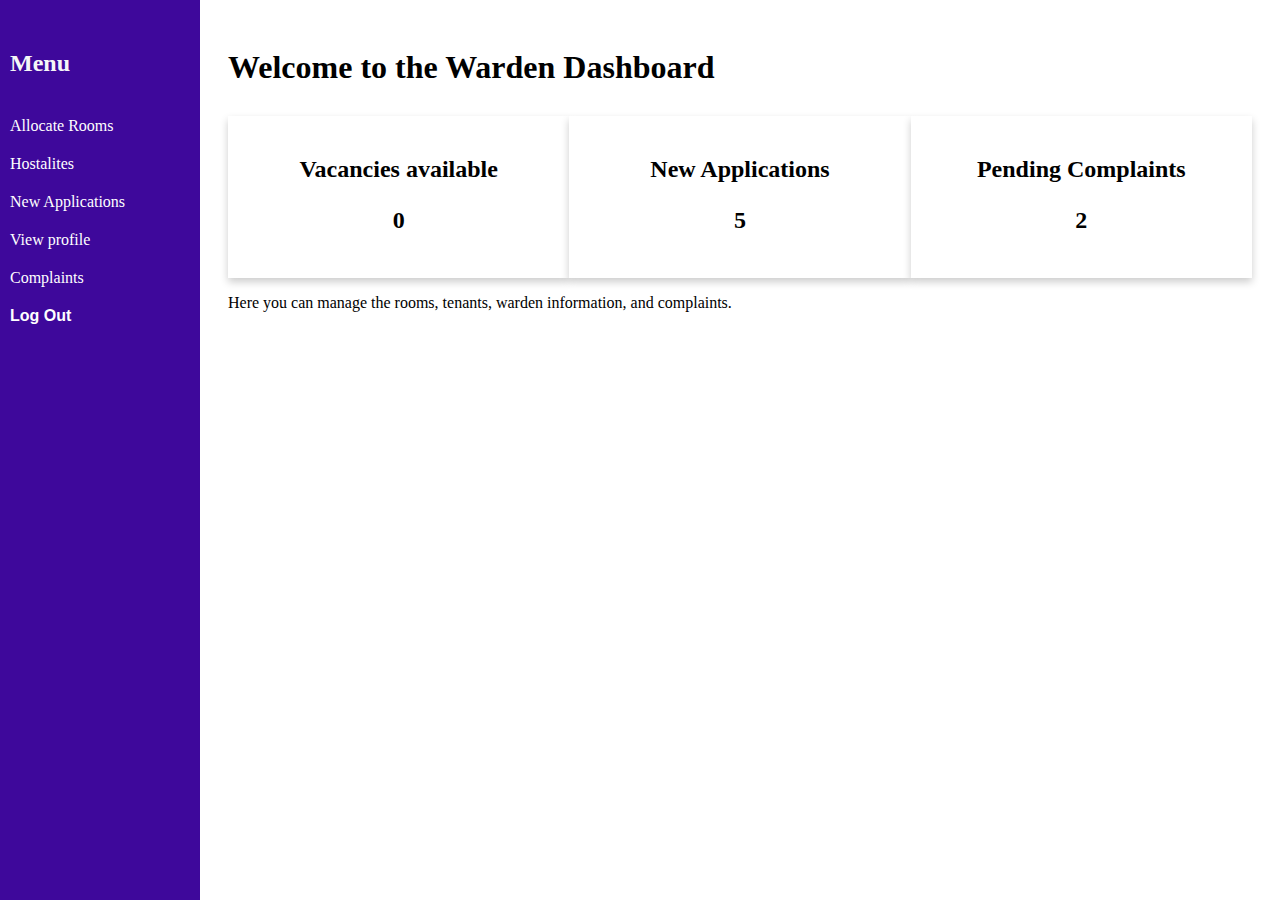
<file: Index.html>
<!DOCTYPE html>
<html lang="en">
<head>
    <link rel="stylesheet" href="style2.css">
    <meta charset="UTF-8">
    <meta http-equiv="X-UA-Compatible" content="IE=edge">
    <meta name="viewport" content="width=device-width, initial-scale=1.0">
    <title>New Applications</title>
    
</head>
<body>
    <div class="sidebar">
		<h2><a href="Index.html"> Menu </a></h2>
		<ul>
			<li><a href="vacantrooms.html">Allocate Rooms</a></li>
			<li><a href="allresidents.html">Hostalites</a></li>
            <li><a href="newapplications.html">New Applications</a></li>
			<li><a href="wardeninformation.html">View profile</a></li>
			<li><a href="#">Complaints</a></li>
			<li><button id="logout-btn" onclick="logOut()">Log Out</button></li>
		</ul>
	</div>
	<div class="main">
		<h1>Welcome to the Warden Dashboard</h1>
		<div class="cards">
			<div class="card">
				<h2>Vacancies available</h2>
				<p id="vacant-rooms">0</p>
			</div>
			<div class="card">
				<h2>New Applications</h2>
				<p id="new-applications">0</p>
			</div>
			<div class="card">
				<h2>Pending Complaints</h2>
				<p id="pending-complaints">0</p>
			</div>
		</div>
		<p>Here you can manage the rooms, tenants, warden information, and complaints.</p>
	</div>
	<script src="script2.js"></script>
    
</body>
</html>
</file>
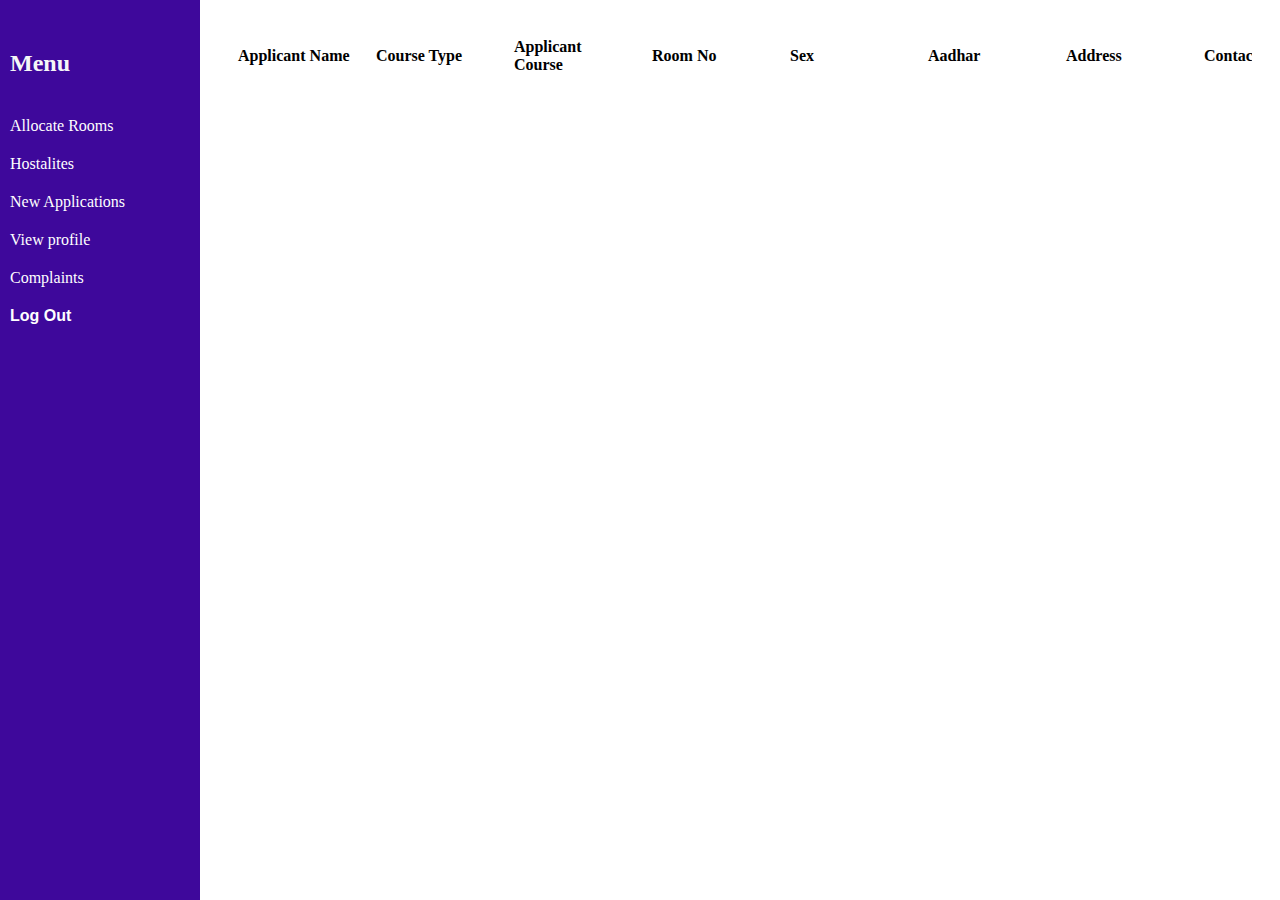
<file: allresidents.html>
<!DOCTYPE html>
<html lang="en">
<head>
    <link rel="stylesheet" href="style2.css">
    <meta charset="UTF-8">
    <meta http-equiv="X-UA-Compatible" content="IE=edge">
    <meta name="viewport" content="width=device-width, initial-scale=1.0">
    <title>New Applications</title>
	<style>
		table {
		  overflow-x: auto;
		  display: block;
		}

		th, td {
		  min-width: 120px;
		  padding: 8px;
		  text-align: left;
		}

		@media screen and (max-width: 768px) {
		  th, td {
		    min-width: 80px;
		  }
		}
	</style>
</head>
<body>
  <div class="sidebar">
		<h2><a href="Index.html"> Menu </a></h2>
		<ul>
			<li><a href="vacantrooms.html">Allocate Rooms</a></li>
			<li><a href="allresidents.html">Hostalites</a></li>
            <li><a href="newapplications.html">New Applications</a></li>
			<li><a href="wardeninformation.html">View profile</a></li>
			<li><a href="#">Complaints</a></li>
			<li><button id="logout-btn" onclick="logOut()">Log Out</button></li>
		</ul>
	</div>
	<div class="main">
        <table  id="card8">
            <thead>
                <tr>
                    <th>Applicant Name</th>
                    <th>Course Type</th>
                    <th>Applicant Course</th>
                    <th>Room No</th>
                    <th>Sex</th>
                    <th>Aadhar</th>
                    <th>Address</th>
                    <th>Contact</th>
                    <th>Distance</th>
                    <th>Photo</th>
                    <th>Email</th>
                    <th>Medical Certificate</th>
                    <th>Bonified Certificate</th>
                    <th>Start Date</th>
                    <th>End Date</th>
                    <th>Archive</th>
                </tr>
                <tr>
                  <td id="resident_Name"></td>
                  <td id="course_type"></td>
                  <td id="resident_course"></td>
                  <td id="room_no"></td>
                  <td id="sex"></td>
                  <td id="aadhar"></td>
                  <td id="address"></td>
                  <td id="contact"></td>
                  <td id="distance"></td>
                  <td id="photo"></td>
                  <td id="email"></td>
                  <td id="medical_certificate"></td>
                  <td id="bonified_certificate"></td>
                  <td id="start_date"></td>
                  <td id="end_date"></td>
            </thead>
            <tbody>
         
                <!-- add more rows as needed -->
            </tbody>
        </table>
	</div>
	<script src="script2.js"></script>
    <script>
        // Get the table body element
// get the table element by ID
var table = document.getElementById("card8");

// create an array of dummy data objects
let dummyData = []
fetch('http://127.0.0.1:8080/api/applicant/getAllApplicant', {
  method: "get", // *GET, POST, PUT, DELETE, etc.
  cache: "no-cache", // *default, no-cache, reload, force-cache, only-if-cached
  headers: {
    "Content-Type": "application/json",
    // 'Content-Type': 'application/x-www-form-urlencoded',
  },
  redirect: "follow", // manual, *follow, error
  referrerPolicy: "no-referrer",
}).then(response => {
  if (response.ok) {
    if (response.ok) {
      return response.json();
    }
  } else {
    // Display error message

  }
}).then((responseJson) => {
  dummyData = responseJson;
  // iterate over the dummy data and create a new row for each object
for (var i = 0; i < dummyData.length; i++) {
  // create a new row for the current object
  var row = table.insertRow(-1);

  // create cells for each field in the row
  var idCell = row.insertCell(0);
  var nameCell = row.insertCell(1);
  var typeCell = row.insertCell(2);
  var courseCell = row.insertCell(3);
  var roomNoCell = row.insertCell(4);
  var sexCell = row.insertCell(5);
  var aadharCell = row.insertCell(6);
  var addressCell = row.insertCell(7);
  var contactCell = row.insertCell(8);
  var distanceCell = row.insertCell(9);
  var photoCell = row.insertCell(10);
  var emailCell = row.insertCell(11);
  var medicalCell = row.insertCell(12);
  var bonifiedCell = row.insertCell(13);
  var startCell = row.insertCell(14);
  var endCell = row.insertCell(15);


  // add the data from the current object to the cells
  idCell.innerHTML = dummyData[i].hostel_resident_id;
  nameCell.innerHTML = dummyData[i].hostel_resident_name;
  typeCell.innerHTML = dummyData[i].course_type;
  courseCell.innerHTML = dummyData[i].hostel_resident_course;
  roomNoCell.innerHTML = dummyData[i].room_no;
  sexCell.innerHTML = dummyData[i].sex;
  aadharCell.innerHTML = dummyData[i].aadhar;
  addressCell.innerHTML = dummyData[i].address;
  contactCell.innerHTML = dummyData[i].contact;
  distanceCell.innerHTML = dummyData[i].distance;
  photoCell.innerHTML = '<img src="' + dummyData[i].photo + '">';
  emailCell.innerHTML = dummyData[i].email;
  medicalCell.innerHTML = dummyData[i].medical_certificate;
  bonifiedCell.innerHTML = dummyData[i].bonified_certificate;
  startCell.innerHTML = dummyData[i].start_date;
  endCell.innerHTML = dummyData[i].end_date;
  addButtonsToTable(i+2);
}
})
  .catch(error => {
    console.log(error);
  });
  

const  addButtonsToTable=(i)=> {
    console.log(i);
      var table = document.getElementById("card8");
      var rows = table.rows;
        var cell = rows[i].insertCell(-1);
        var Archive = document.createElement("button");
        Archive.textContent = "Archive";
        var value="Archive";
        var residentId = this.parentNode.parentNode.cells[0].textContent;
        Archive.onclick = archiveResident (residentId,"Archive") 

      }
      cell.appendChild(Archive);
// Function to archive a resident
function archiveResident(residentId,status) {
  // Make an API call to your backend to archive the resident data based on the resident_id
  // For example, you can use the fetch() method to make a POST request to an endpoint like /archiveResident with the resident_id as a parameter
  // Once the resident data is successfully archived, you can remove the corresponding row from the table using the remove() method

  // Get the row element for the resident and remove it from the table
  // var row = document.querySelector(`tr[data-resident-id="${residentId}"]`);
  // row.remove();
}

// Function to fetch the resident data from the database and add it to the table
// function loadResidents() {
//   // Make an API call to your backend to get the resident data from the database
//   // For example, you can use the fetch() method to make a GET request to an endpoint like /getResidents
//   // The API response should return a JSON array of resident objects
//   fetch('/http://127.0.0.1:8080/api/warden/getAllResidents/',{
//     method: "get", // *GET, POST, PUT, DELETE, etc.
//       cache: "no-cache", // *default, no-cache, reload, force-cache, only-if-cached
//       headers: {
//         "Content-Type": "application/json",
//         // 'Content-Type': 'application/x-www-form-urlencoded',
//       },
//       redirect: "follow", // manual, *follow, error
//       referrerPolicy: "no-referrer",
//     })
//     .then(response => response.json())
//     .then(residents => {
//       // Loop through the residents and add them to the table
//       residents.forEach(resident => {
//         addTableRow(resident);

//         // Add a data-resident-id attribute to the row for easy reference when archiving the resident
//         var row = tableBody.lastChild;
//         row.setAttribute('data-resident-id', resident.resident_id);
//       });
//     });
// }

// // Call the loadResidents() function to fetch and display the resident data in the table
// loadResidents();

</script>
    
</body>
</html>
</file>
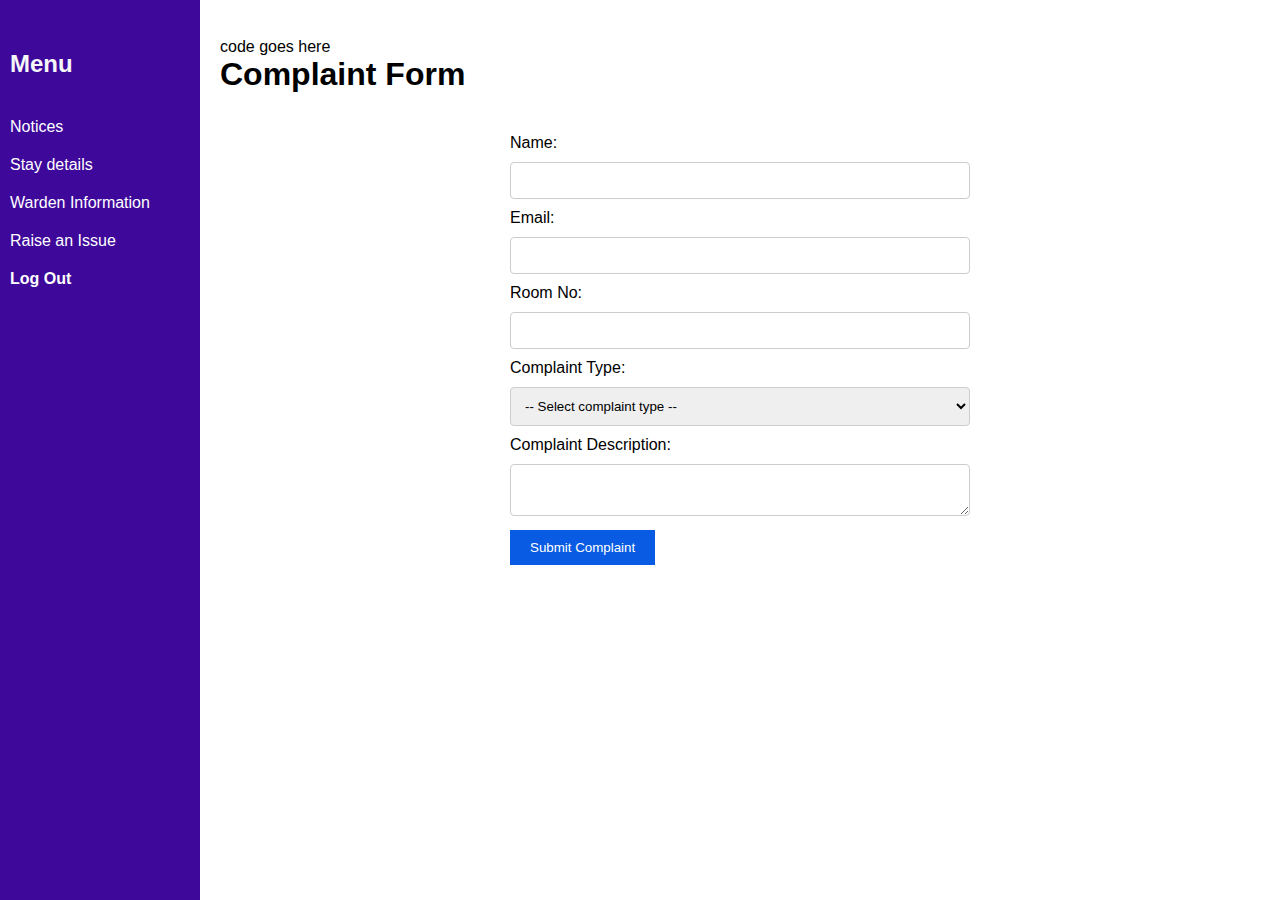
<file: complaintform.html>
<!DOCTYPE html>
<html lang="en">
<head>
    <link rel="stylesheet" href="style2.css">
    <meta charset="UTF-8">
    <meta http-equiv="X-UA-Compatible" content="IE=edge">
    <meta name="viewport" content="width=device-width, initial-scale=1.0">
    <title>Student Dashboard</title>
    CSS here
    <style>
        * {
          box-sizing: border-box;
        }
  
        body {
          font-family: Arial, sans-serif;
          margin: 0;
          padding: 0;
        }
  
        h1 {
          margin-top: 0;
        }
  
        label {
          display: block;
          margin-bottom: 10px;
        }
  
        input,
        select,
        textarea {
          border: 1px solid #ccc;
          border-radius: 4px;
          box-sizing: border-box;
          margin-bottom: 10px;
          padding: 10px;
          width: 100%;
        }
  
        button[type="submit"] {
          background-color: #085be2;
          border: none;
          color: white;
          cursor: pointer;
          padding: 10px 20px;
        }
  
        button[type="submit"]:hover {
          background-color: #081168;
        }
  
        form {
          margin: 20px auto;
          max-width: 500px;
          padding: 20px;
        }
      </style>

</head>
<body>
    <div class="sidebar">
		<h2><a href="studentdashboard.html"> Menu </a></h2>
		<ul>
			<li><a href="#">Notices</a></li>
			<li><a href="#">Stay details</a></li>
			<li><a href="wardeninformation.html">Warden Information</a></li>
			<li><a href="complaintform.html">Raise an Issue</a></li>
			<li><button id="logout-btn" onclick="logOut()">Log Out</button></li>
		</ul>
	</div>
	<div class="main">
		code goes here
        <h1>Complaint Form</h1>
        <form id="complaint-form">
          <label for="name">Name:</label>
          <input type="text" id="name" name="name" required>
    
          <label for="email">Email:</label>
          <input type="email" id="email" name="email" required>
    
          <label for="Room">Room No:</label>
          <input type="text" id="room" name="room" required>
    
          <label for="complaint-type">Complaint Type:</label>
          <select id="complaint-type" name="complaint-type" required>
            <option value="">-- Select complaint type --</option>
            <option value="Facilities">Facilities</option>
            <option value="Mess">Mess</option>
            <option value="Other">Other</option>
          </select>
    
          <label for="complaint-description">Complaint Description:</label>
          <textarea id="complaint-description" name="complaint-description" required></textarea>
    
          <button type="submit">Submit Complaint</button>
        </form>
	</div>
	<script src="script4.js"></script>
    
    script goes here
    <script>
        const complaintForm = document.querySelector('#complaint-form');
        complaintForm.addEventListener('submit', (event) => {
          event.preventDefault();
          const formData = new FormData(complaintForm);
          const data = Object.fromEntries(formData.entries());
          console.log('Complaint form submitted:', data);
          alert('Complaint form submitted successfully!');
          complaintForm.reset();
        });
      </script>
</body>
</html>
</file>
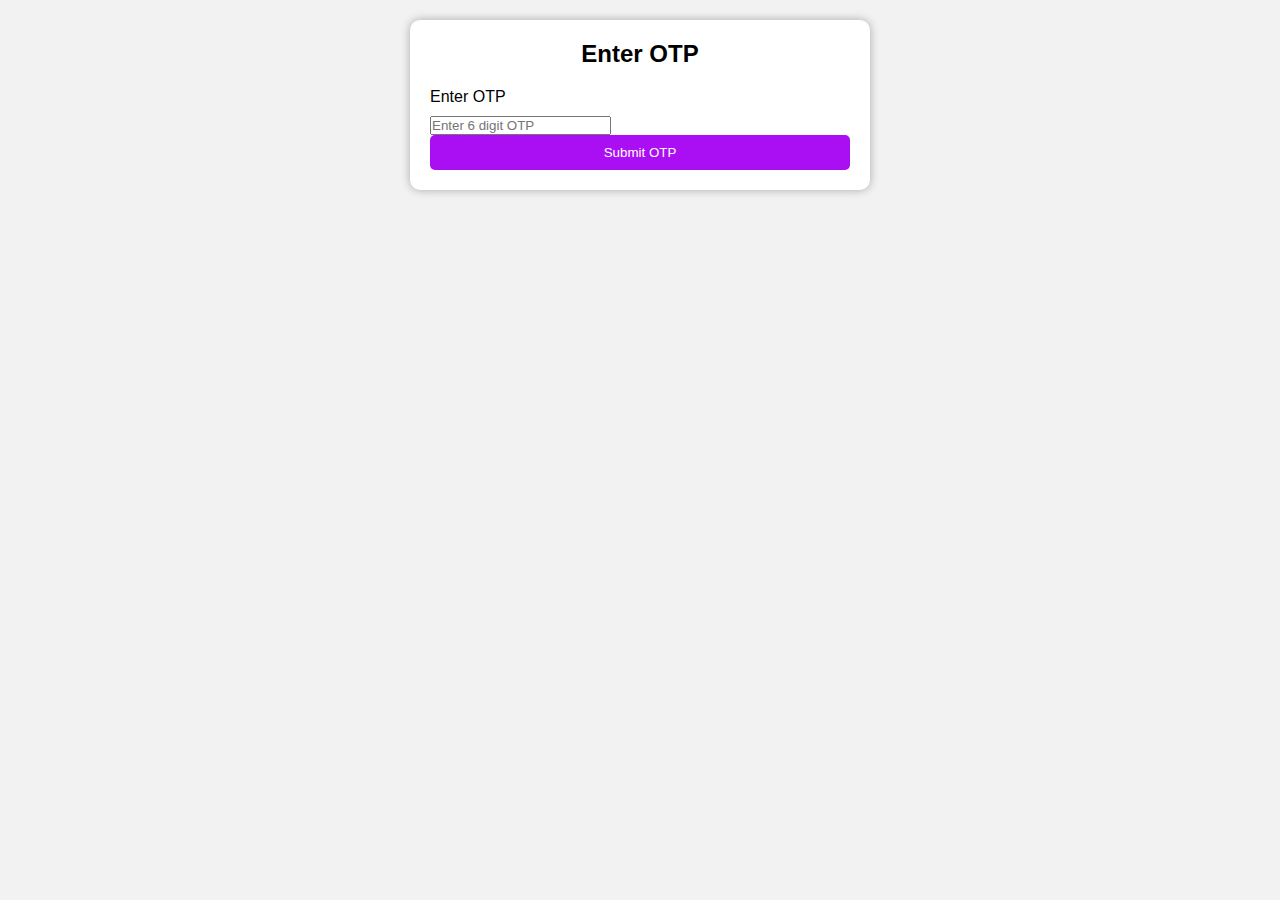
<file: enterotp.html>
<!DOCTYPE html>
<html lang="en">
<head>
    <link rel="stylesheet" href="style1.css">
    <meta charset="UTF-8">
    <meta http-equiv="X-UA-Compatible" content="IE=edge">
    <meta name="viewport" content="width=device-width, initial-scale=1.0">
    <title>Document</title>
</head>
<body>
    <script src="script1.js"></script>
    <div class="container">
        <form>
          <h2>Enter OTP</h2>
          <label for="OTP">Enter OTP</label>
          <input type="number" id="OTP" name="OTP" placeholder="Enter 6 digit OTP">
          
          <a href="Index.html"><button type="button" onclick="login()">Submit OTP</button></a>
        </form>
      </div>
      
    
</body>
</html>
</file>
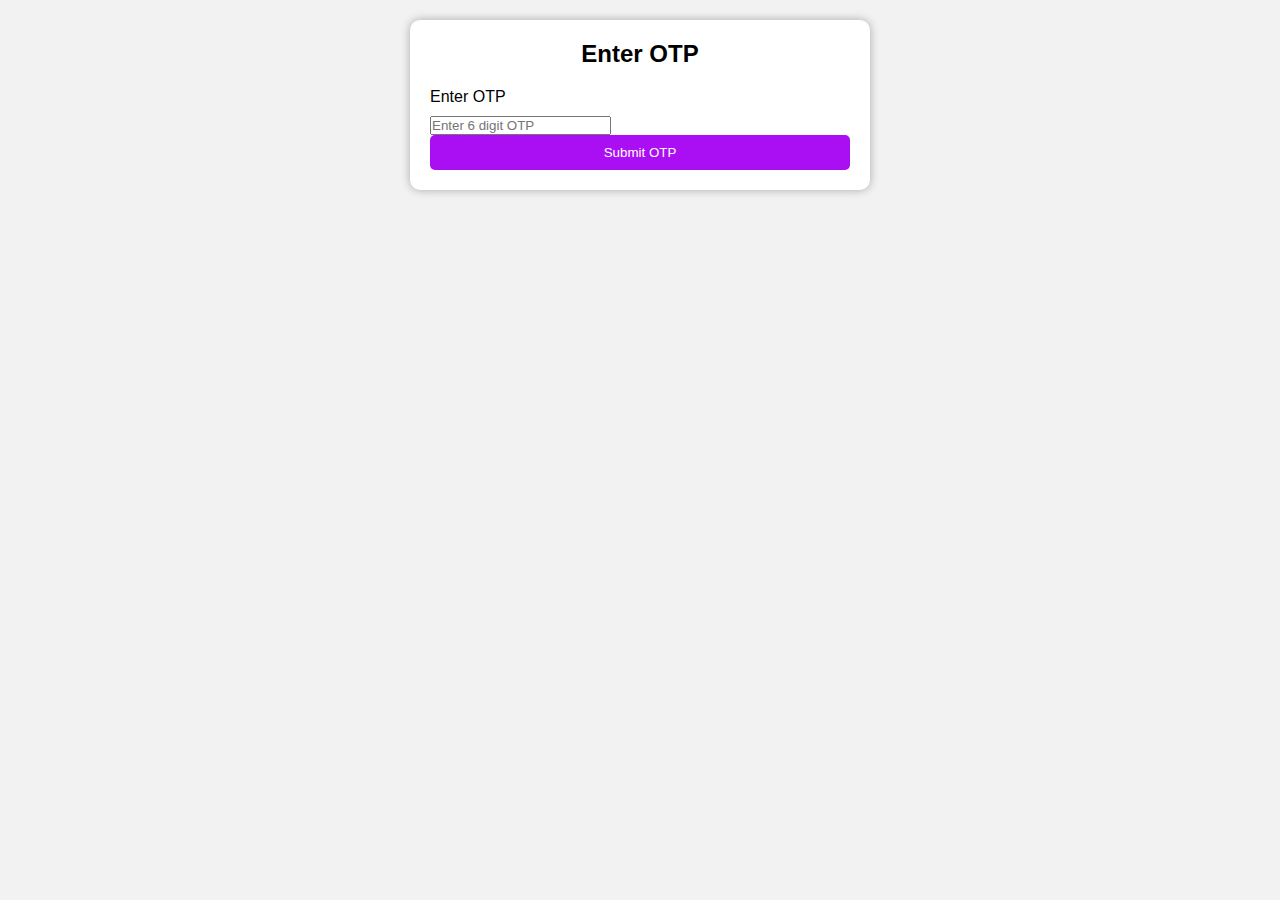
<file: enterotp2.html>
<!DOCTYPE html>
<html lang="en">
<head>
    <link rel="stylesheet" href="style1.css">
    <meta charset="UTF-8">
    <meta http-equiv="X-UA-Compatible" content="IE=edge">
    <meta name="viewport" content="width=device-width, initial-scale=1.0">
    <title>Document</title>
</head>
<body>
    <script src="script1.js"></script>
    <div class="container">
        <form>
          <h2>Enter OTP</h2>
          <label for="OTP">Enter OTP</label>
          <input type="number" id="OTP" name="OTP" placeholder="Enter 6 digit OTP">
          
          <a href="studentdashboard.html"><button type="button" onclick="login()">Submit OTP</button></a>
        </form>
      </div>
      
    
</body>
</html>
</file>
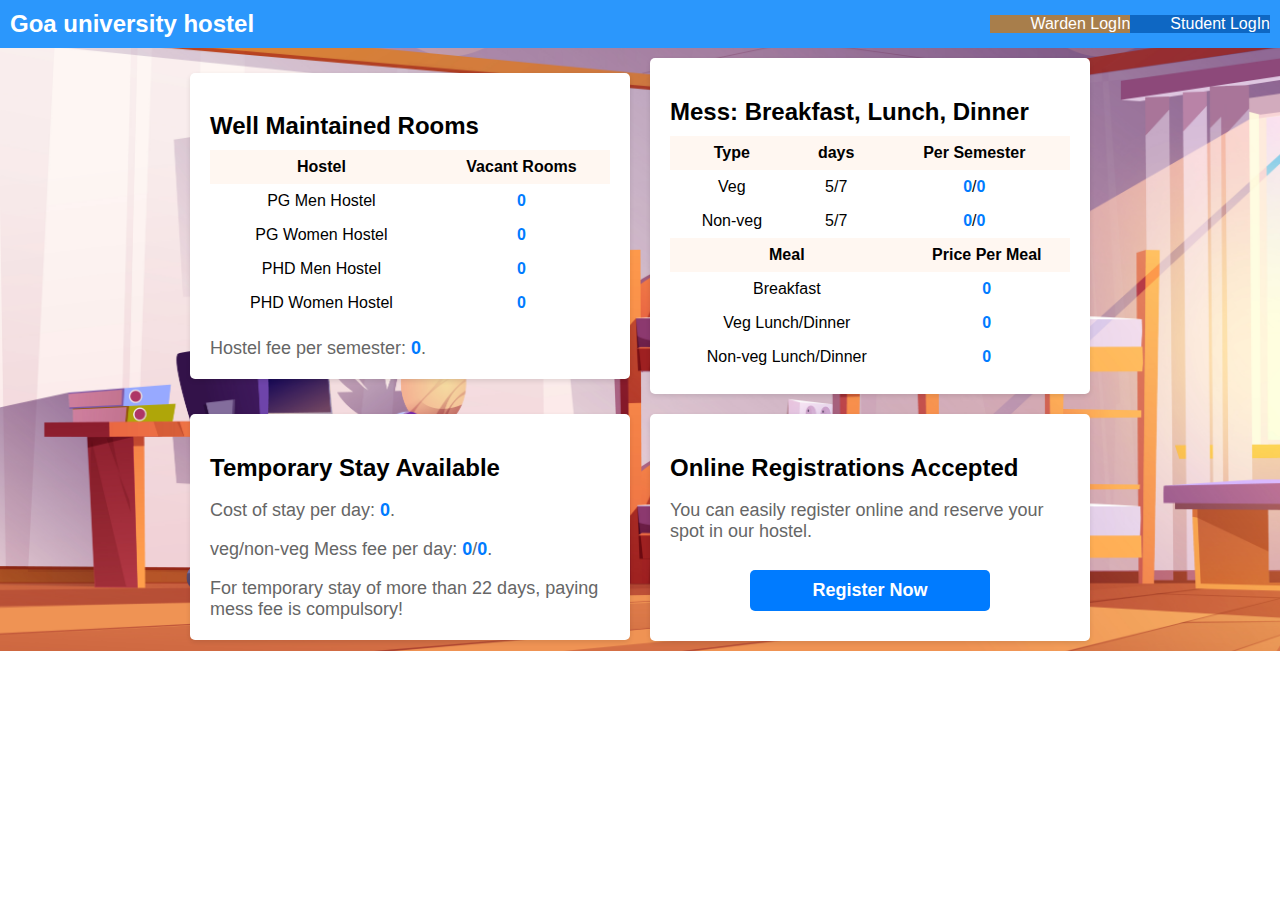
<file: Index1.html>
<!DOCTYPE html>
<html lang="en">
<head>
    <meta charset="UTF-8">
    <meta http-equiv="X-UA-Compatible" content="IE=edge">
    <meta name="viewport" content="width=device-width, initial-scale=1.0">
    <title>Goa university hostel</title>
</head>
<body>
<style>
    body {
        background-image: url(bg2.jpg);
        background-size: cover;
        background-repeat: no-repeat;
        
        
 
        font-family: Arial, sans-serif;
        margin: 0;
        padding: 0;
        
    }
    .login{
        margin-left: 20px;
        padding-left: 40px;
        text-decoration: none;
        color: #fff;
        background-color: #a87e4b;
      
        
    }
    .login2{
        padding-left: 40px;
        text-decoration: none;
        color: #fff;
        background-color: #075bb5ce;
      
        
    }
    .card-container {
  display: flex;
  flex-wrap: wrap;
  justify-content: center;
  align-items: center;
}

.card {
  width: 400px;
  margin: 10px;
  padding: 20px;
  background-color: #fff;
  border-radius: 5px;
  box-shadow: 0 2px 5px rgba(0, 0, 0, 0.1);
}
		.card h2 {
			font-size: 24px;
			margin-bottom: 10px;
		}
		.card p {
			font-size: 18px;
			color: #666;
			margin-bottom: 0;
		}
    .header {
        background-color: #2b97fc;
        color: #fff;
        padding: 10px;
        display: flex;
        justify-content: flex-end;
        align-items: center;
    }
    .logo {
        font-size: 24px;
        font-weight: bold;
        margin-right: auto;
        color: #fff;
        text-decoration: none;
    }
    .register-button {
        background-color: #007bff;
        color: #fff;
        padding: 10px 20px;
        
        border-radius: 5px;
        font-size: 18px;
        font-weight: bold;
        text-decoration: none;
        display: block;
        margin: 10px auto;
        
        width: 200px;
        text-align: center;
    }
    .footer {
        background-color: #333;
        color: #fff;
        padding: 10px;
        text-align: center;
        position: absolute;
        bottom: 0;
        width: 100%;
    }
    span{
      font-weight: bold;
      color: #007bff;
      
    }
    .footer a {
        color: #fff;
        text-decoration: none;
    }
    .form-popup {
      display: none;
      position: fixed;
      bottom: 0;
      right: 15px;
      border: 1px solid #ccc;
      z-index: 9;
      background-color: #fff;
      max-width: 300px;
      padding: 10px;
    }
  
   
    .close-btn {
      position: absolute;
      top: 0;
      right: 0;
      padding: 10px;
      cursor: pointer;
    }
    .close-btn:hover {
      color: #f00;
    }
    table {
  border-collapse: collapse;
  width: 100%;
}

th, td {
  text-align: center;
  padding: 8px;
}

th {
  background-color: #fff7f1;
  font-weight: bold;
}

tr:nth-child(even) {
  background-color: #fff;
}

#vacantpgmenroom, #vacantpgwomenroom, #vacantphdmenroom, #vacantphdwomenroom, #semfee {
  font-weight: bold;
}
    @media (max-width: 1000px) {
			.card {
				width: calc(50% - 40px);
			}
		}
		@media (max-width: 600px) {
			.card {
				width: calc(100% - 40px);
			}
			.register-button {
				width: 80%;
			}
		}
        @media only screen and (max-width: 600px) {
  .card {
    width: calc(100% - 20px);
    margin: 10px 0;
  }
}
</style>
</head>
<body>
<header class="header">
    <a href="#" class="logo">Goa university hostel</a>
    <a class="login" href="login.html" class="login-link"> Warden LogIn</a>
    <a class="login2" href="studentlogin.html" class="login-link"> Student LogIn</a>
</header>

<main>
<div class="card-container">    
  <div class="card">
    <h2>Well Maintained Rooms</h2>
    <table>
      <tr>
        <th>Hostel</th>
        <th>Vacant Rooms</th>
      </tr>
      <tr>
        <td>PG Men Hostel</td>
        <td><span id="vacantpgmenroom">0</span></td>
      </tr>
      <tr>
        <td>PG Women Hostel</td>
        <td><span id="vacantpgwomenroom">0</span></td>
      </tr>
      <tr>
        <td>PHD Men Hostel</td>
        <td><span id="vacantphdmenroom">0</span></td>
      </tr>
      <tr>
        <td>PHD Women Hostel</td>
        <td><span id="vacantphdwomenroom">0</span></td>
      </tr>
    </table>
    <p>Hostel fee per semester: <span id="semfee">0</span>.</p>
  </div>
 
<div class="card">
  <h2>Mess: Breakfast, Lunch, Dinner</h2>
  <table>
    <tr>
      <th>Type</th>
      <th>days</th>
      <th>Per Semester</th>
    </tr>
    <tr>
      <td>Veg</td>
      <td>5/7</td>
      <td><span id="5dveg">0</span>/<span id="7dveg">0</span></td>
    </tr>
    <tr>
      <td>Non-veg</td>
      <td>5/7</td>
      <td><span id="5dnveg">0</span>/<span id="7dnveg">0</span></td>
    </tr>
  </table>
  <table>
    <tr>
      <th>Meal</th>
      <th>Price Per Meal</th>
    </tr>
    <tr>
      <td>Breakfast</td>
      <td><span id="1breakfast">0</span></td>
    </tr>
    <tr>
      <td>Veg Lunch/Dinner</td>
      <td><span id="vld">0</span></td>
    </tr>
    <tr>
      <td>Non-veg Lunch/Dinner</td>
      <td><span id="nvld">0</span></td>
    </tr>
  </table>
</div>
    <div class="card">
        <h2>Temporary Stay Available</h2>
        <p>Cost of stay per day: <span id="staycharge">0</span>.</p>
        
        <p>veg/non-veg Mess fee per day: <span id="1dveg">0</span>/<span id="1dnveg">0</span>.</p>
        <p>For temporary stay of more than 22 days, paying mess fee is compulsory!</p>
    </div>
    <div class="card">
    <h2>Online Registrations Accepted</h2>
    <p>You can easily register online and reserve your spot in our hostel.</p><br>
    <a href="registrationform.html" class="register-button" id="register-btn">Register Now</a>
    </div>
</div>    
    
    
    
</main>
<script>
  const semfeeElement = document.getElementById('semfee');
  const fivedvegElement = document.getElementById('5dveg');
  const onedvegElement = document.getElementById('1dveg');
  const onednvegElement = document.getElementById('1dnveg');
  const sevendvegElemnet = document.getElementById('7dveg');
  const fivednvegElement = document.getElementById('5dnveg');
  const sevendnvegElemnet = document.getElementById('7dnveg');
  const onebreakfastElement = document.getElementById('1breakfast');
  const vldElement=document.getElementById('vld');
  const nvldElement=document.getElementById('nvld');
  const vacantpgmenroomElement= document.getElementById('vacantpgmenroom');
  const vacantphdmenroomElement= document.getElementById('vacantphdmenroom');
  const vacantpgwomenroomElement= document.getElementById('vacantpgwomenroom');
  const vacantphdwomenroomElement= document.getElementById('vacantphdwomenroom');
  const staychargeElement= document.getElementById('staycharge');
  // Function to update the numbers on the cards
function updateMessCharges() {

  fetch('http://127.0.0.1:8080/api/mess/getMessPackageFee', {
      method: "get", // *GET, POST, PUT, DELETE, etc.
      cache: "no-cache", // *default, no-cache, reload, force-cache, only-if-cached
      headers: {
        "Content-Type": "application/json",
        // 'Content-Type': 'application/x-www-form-urlencoded',
      },
      redirect: "follow", // manual, *follow, error
      referrerPolicy: "no-referrer",
    }).then(response => {
      if (response.ok) {
        if (response.ok) {
          return response.json();
        }
      } else {
        // Display error message
        console.log("Error occured")
      }
    }).then((responseJson) => {
      dummyData = responseJson;
      console.log(dummyData,typeof(dummyData))
      const fivedveg=dummyData.final_messFeeVegFiveDay;
      const sevendveg=dummyData.final_messFeeVegSevenDay;
      const fivednveg=dummyData.final_messFeeNonVegFiveDay;
      const sevendnveg=dummyData.final_messFeeNonVegSevenDay;
      
      fivedvegElement.textContent = fivedveg;
      sevendvegElemnet.textContent = sevendveg;
      fivednvegElement.textContent= fivednveg;
      sevendnvegElemnet.textContent = sevendnveg;
    })
      .catch(error => {
        console.log("Error occured ", error)
      });


      fetch('http://127.0.0.1:8080/api/mess/getMessFeePerMeal/breakfast/', {
      method: "get", // *GET, POST, PUT, DELETE, etc.
      cache: "no-cache", // *default, no-cache, reload, force-cache, only-if-cached
      headers: {
        "Content-Type": "application/json",
        // 'Content-Type': 'application/x-www-form-urlencoded',
      },
      redirect: "follow", // manual, *follow, error
      referrerPolicy: "no-referrer",
    }).then(response => {
      if (response.ok) {
        if (response.ok) {
          return response.json();
        }
      } else {
        // Display error message
        console.log("Error occured")
      }
    }).then((responseJson) => {
      dummyData = responseJson;
      const onebreakfast=dummyData.amt;
      onebreakfastElement.textContent = onebreakfast;
    })
      .catch(error => {
        console.log("Error occured ", error)
      });

      fetch('http://127.0.0.1:8080/api/mess/getMessFeePerMeal/veg_lunch', {
      method: "get", // *GET, POST, PUT, DELETE, etc.
      cache: "no-cache", // *default, no-cache, reload, force-cache, only-if-cached
      headers: {
        "Content-Type": "application/json",
        // 'Content-Type': 'application/x-www-form-urlencoded',
      },
      redirect: "follow", // manual, *follow, error
      referrerPolicy: "no-referrer",
    }).then(response => {
      if (response.ok) {
        if (response.ok) {
          return response.json();
        }
      } else {
        // Display error message
        console.log("Error occured")
      }
    }).then((responseJson) => {
      dummyData = responseJson;
      const vld=dummyData.amt;
      vldElement.textContent = vld;
      
    })
      .catch(error => {
        console.log("Error occured ", error)
      });

      fetch('http://127.0.0.1:8080/api/mess/getMessFeePerMeal/nonveg_lunch/', {
      method: "get", // *GET, POST, PUT, DELETE, etc.
      cache: "no-cache", // *default, no-cache, reload, force-cache, only-if-cached
      headers: {
        "Content-Type": "application/json",
        // 'Content-Type': 'application/x-www-form-urlencoded',
      },
      redirect: "follow", // manual, *follow, error
      referrerPolicy: "no-referrer",
    }).then(response => {
      if (response.ok) {
        if (response.ok) {
          return response.json();
        }
      } else {
        // Display error message
        console.log("Error occured")
      }
    }).then((responseJson) => {
      dummyData = responseJson;
      const nvld=dummyData.amt;
      nvldElement.textContent =nvld;
    })
      .catch(error => {
        console.log("Error occured ", error)
      });

      fetch('http://127.0.0.1:8080/api/mess/getMessFeePerDay/5_day_veg', {
      method: "get", // *GET, POST, PUT, DELETE, etc.
      cache: "no-cache", // *default, no-cache, reload, force-cache, only-if-cached
      headers: {
        "Content-Type": "application/json",
        // 'Content-Type': 'application/x-www-form-urlencoded',
      },
      redirect: "follow", // manual, *follow, error
      referrerPolicy: "no-referrer",
    }).then(response => {
      if (response.ok) {
        if (response.ok) {
          return response.json();
        }
      } else {
        // Display error message
        console.log("Error occured")
      }
    }).then((responseJson) => {
      dummyData = responseJson;
      const onedveg=dummyData.amt_per_day;
      onedvegElement.textContent=onedveg;
    })
      .catch(error => {
        console.log("Error occured ", error)
      });

      fetch('http://127.0.0.1:8080/api/mess/getMessFeePerDay/5_day_nonveg', {
      method: "get", // *GET, POST, PUT, DELETE, etc.
      cache: "no-cache", // *default, no-cache, reload, force-cache, only-if-cached
      headers: {
        "Content-Type": "application/json",
        // 'Content-Type': 'application/x-www-form-urlencoded',
      },
      redirect: "follow", // manual, *follow, error
      referrerPolicy: "no-referrer",
    }).then(response => {
      if (response.ok) {
        if (response.ok) {
          return response.json();
        }
      } else {
        // Display error message
        console.log("Error occured")
      }
    }).then((responseJson) => {
      dummyData = responseJson;
      const onednveg=dummyData.amt_per_day;
      onednvegElement.textContent=onednveg;
    })
      .catch(error => {
        console.log("Error occured ", error)
      }); 
    
    }

    function updateHostelVacancy(){
      fetch('http://127.0.0.1:8080/api/hostel/getVacancy/Men_PG/', {
      method: "get", // *GET, POST, PUT, DELETE, etc.
      cache: "no-cache", // *default, no-cache, reload, force-cache, only-if-cached
      headers: {
        "Content-Type": "application/json",
        // 'Content-Type': 'application/x-www-form-urlencoded',
      },
      redirect: "follow", // manual, *follow, error
      referrerPolicy: "no-referrer",
    }).then(response => {
      if (response.ok) {
        if (response.ok) {
          return response.json();
        }
      } else {
        // Display error message
        console.log("Error occured")
      }
    }).then((responseJson) => {
      dummyData = responseJson;
      const pgmr=dummyData[0].vacancy;
      console.log(dummyData[0].vacancy, " hello")
      vacantpgmenroomElement.textContent=pgmr;
    })
      .catch(error => {
        console.log("Error occured ", error)
      });



      fetch('http://127.0.0.1:8080/api/hostel/getVacancy/Men_PhD/', {
      method: "get", // *GET, POST, PUT, DELETE, etc.
      cache: "no-cache", // *default, no-cache, reload, force-cache, only-if-cached
      headers: {
        "Content-Type": "application/json",
        // 'Content-Type': 'application/x-www-form-urlencoded',
      },
      redirect: "follow", // manual, *follow, error
      referrerPolicy: "no-referrer",
    }).then(response => {
      if (response.ok) {
        if (response.ok) {
          return response.json();
        }
      } else {
        // Display error message
        console.log("Error occured")
      }
    }).then((responseJson) => {
      dummyData = responseJson;
      const phdmr=dummyData[0].vacancy;

      vacantphdmenroomElement.textContent=phdmr;
    })
      .catch(error => {
        console.log("Error occured ", error)
      });


      fetch('http://127.0.0.1:8080/api/hostel/getVacancy/Women_PG/', {
      method: "get", // *GET, POST, PUT, DELETE, etc.
      cache: "no-cache", // *default, no-cache, reload, force-cache, only-if-cached
      headers: {
        "Content-Type": "application/json",
        // 'Content-Type': 'application/x-www-form-urlencoded',
      },
      redirect: "follow", // manual, *follow, error
      referrerPolicy: "no-referrer",
    }).then(response => {
      if (response.ok) {
        if (response.ok) {
          return response.json();
        }
      } else {
        // Display error message
        console.log("Error occured")
      }
    }).then((responseJson) => {
      dummyData = responseJson;
      const pgwmr=dummyData[0].vacancy;

      
      vacantpgwomenroomElement.textContent=pgwmr;
    })
      .catch(error => {
        console.log("Error occured ", error)
      });


      fetch('http://127.0.0.1:8080/api/hostel/getVacancy/Women_PhD/', {
      method: "get", // *GET, POST, PUT, DELETE, etc.
      cache: "no-cache", // *default, no-cache, reload, force-cache, only-if-cached
      headers: {
        "Content-Type": "application/json",
        // 'Content-Type': 'application/x-www-form-urlencoded',
      },
      redirect: "follow", // manual, *follow, error
      referrerPolicy: "no-referrer",
    }).then(response => {
      if (response.ok) {
        if (response.ok) {
          return response.json();
        }
      } else {
        // Display error message
        console.log("Error occured")
      }
    }).then((responseJson) => {
      dummyData = responseJson;
      const phdwmr=dummyData[0].vacancy;

      
      vacantphdwomenroomElement.textContent=phdwmr;
    })
      .catch(error => {
        console.log("Error occured ", error)
      });
//phdwomenroom
    }
 

    function  updateHostelFess(){

      fetch('http://127.0.0.1:8080/api/hostel/getAccomodationFee/Men_PG/', {
      method: "get", // *GET, POST, PUT, DELETE, etc.
      cache: "no-cache", // *default, no-cache, reload, force-cache, only-if-cached
      headers: {
        "Content-Type": "application/json",
        // 'Content-Type': 'application/x-www-form-urlencoded',
      },
      redirect: "follow", // manual, *follow, error
      referrerPolicy: "no-referrer",
    }).then(response => {
      if (response.ok) {
        if (response.ok) {
          return response.json();
        }
      } else {
        // Display error message
        console.log("Error occured")
      }
    }).then((responseJson) => {
      dummyData = responseJson;
      const semfee=dummyData.accommodation_fee_per_day;

      semfeeElement.textContent = semfee*80 *0.5 ;
    })
      .catch(error => {
        console.log("Error occured ", error)
      });
       

      fetch('http://127.0.0.1:8080/api/hostel/getAccomodationFee/Men_PG/', {
      method: "get", // *GET, POST, PUT, DELETE, etc.
      cache: "no-cache", // *default, no-cache, reload, force-cache, only-if-cached
      headers: {
        "Content-Type": "application/json",
        // 'Content-Type': 'application/x-www-form-urlencoded',
      },
      redirect: "follow", // manual, *follow, error
      referrerPolicy: "no-referrer",
    }).then(response => {
      if (response.ok) {
        if (response.ok) {
          return response.json();
        }
      } else {
        // Display error message
        console.log("Error occured")
      }
    }).then((responseJson) => {
      dummyData = responseJson;
      const accommodation_fee_per_day=dummyData.accommodation_fee_per_day;

      staychargeElement.textContent=accommodation_fee_per_day;
    })
      .catch(error => {
        console.log("Error occured ", error)
      });

    }

function updateValues() {
  updateHostelVacancy();
  updateHostelFess();
  updateMessCharges();

}

let dummyData = []
    

  // Call the function initially to set the numbers on page load
  updateValues();
</script>

</body>
</html>
</file>
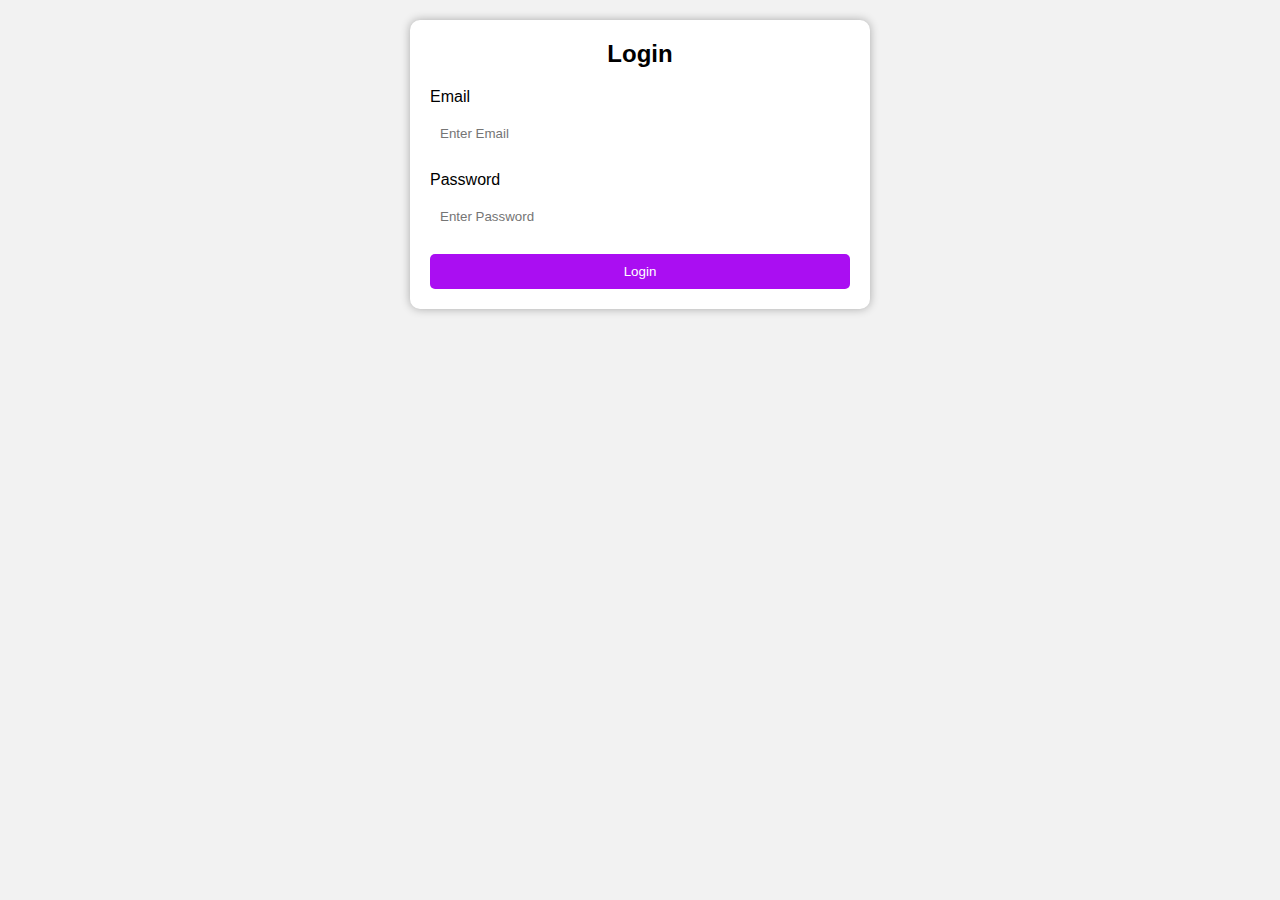
<file: login.html>
<!DOCTYPE html>
<html lang="en">
<head>
    <meta charset="UTF-8">
    <meta http-equiv="X-UA-Compatible" content="IE=edge">
    <meta name="viewport" content="width=device-width, initial-scale=1.0">
    <title>Document</title>
    <link rel="stylesheet" href="style1.css">
</head>
<body>
    <script src="script1.js"></script>
    <div class="container">
        <form>
          <h2>Login</h2>
          <label for="email">Email</label>
          <input type="email" id="email" name="email" placeholder="Enter Email">
          <label for="password">Password</label>
          <input type="password" id="password" name="password" placeholder="Enter Password">
          <button type="button" onclick="login()">Login</button>
        </form>
      </div>
      
</body>
</html>
</file>
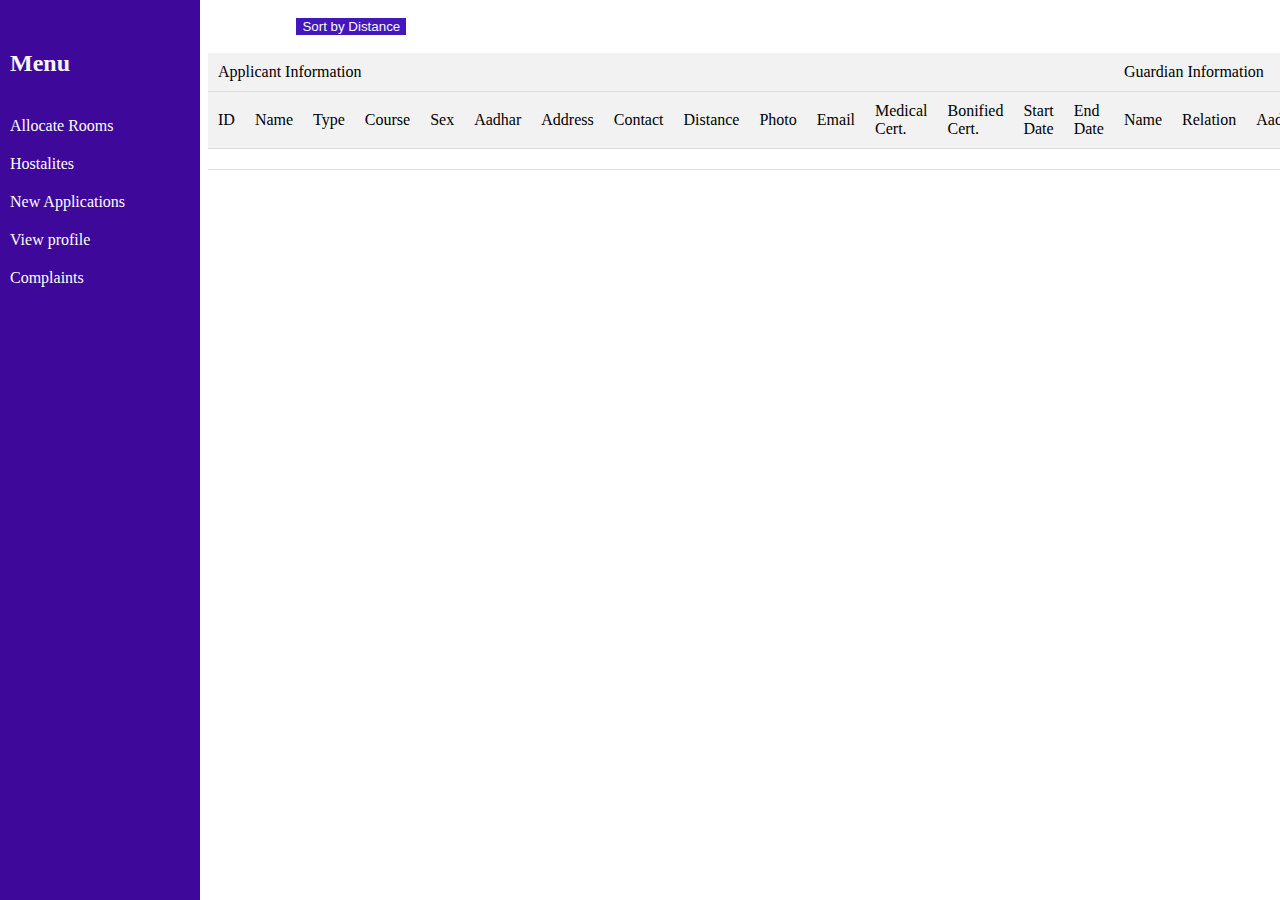
<file: newapplications.html>
<!DOCTYPE html>
<html lang="en">

<head>
  <link rel="stylesheet" href="style2.css">
  <meta charset="UTF-8">
  <meta http-equiv="X-UA-Compatible" content="IE=edge">
  <meta name="viewport" content="width=device-width, initial-scale=1.0">
  <title>New Applications</title>
  css goes here
  <style>
    table {
      margin-left: 50px;
    }

    .card-scroll-container {
      overflow-x: auto;
    }

    .card-container {
      display: flex;
      flex-wrap: nowrap;
    }

    button {
      margin-left: 200px;
      color: #fafafa;
      background-color: #4316be;
      border: none;
      margin-top: 10px;
    }

    .card6 {
      flex: 0 0 auto;
      margin: 10px;
      background-color: #fff;
      border: 1px solid #ddd;
      border-radius: 4px;
      box-shadow: 0 2px 4px rgba(0, 0, 0, 0.1);
      overflow: hidden;
      width: 400px;
    }

    table {
      width: 100%;
      border-collapse: collapse;
      margin-left: 200px;
    }

    .ginfo {
      background-color: rgb(77, 240, 186);
    }

    th,
    td {
      padding: 10px;
      text-align: left;
      border-bottom: 1px solid #ddd;
    }

    th {
      background-color: #f2f2f2;
      font-weight: normal;
    }

    td:first-child {
      font-weight: bold;
    }
  </style>
</head>

<body>
  <div class="sidebar">
		<h2><a href="Index.html"> Menu </a></h2>
		<ul>
			<li><a href="vacantrooms.html">Allocate Rooms</a></li>
			<li><a href="allresidents.html">Hostalites</a></li>
            <li><a href="newapplications.html">New Applications</a></li>
			<li><a href="wardeninformation.html">View profile</a></li>
			<li><a href="#">Complaints</a></li>
			<li><button id="logout-btn" onclick="logOut()">Log Out</button></li>
		</ul>
	</div>

  <button onclick="sortTableByDistance()">Sort by Distance</button>


  <div class="card7">
    <div class="card-header">
      Applicant Information
    </div>
    <div class="card-body">
      <table id="card8">
        <tr>
          <th colspan="15">Applicant Information</th>

          <th colspan="6" class="Ginfo">Guardian Information</th>
        </tr>
        <tr>
          <th>ID</th>
          <th>Name</th>
          <th>Type</th>
          <th>Course</th>
          <th>Sex</th>
          <th>Aadhar</th>
          <th>Address</th>
          <th>Contact</th>
          <th>Distance</th>
          <th>Photo</th>
          <th>Email</th>
          <th>Medical Cert.</th>
          <th>Bonified Cert.</th>
          <th>Start Date</th>
          <th>End Date</th>
          <th>Name</th>
          <th>Relation</th>
          <th>Aadhar</th>
          <th>Address</th>
          <th>Contact</th>
          <th>Email</th>
          <th>Status</th>
        </tr>
        <tr>
          <td id="applicant_id"></td>
          <td id="applicant_Name"></td>
          <td id="course_type"></td>
          <td id="applicant_course"></td>
          <td id="sex"></td>
          <td id="aadhar"></td>
          <td id="address"></td>
          <td id="contact"></td>
          <td id="distance"></td>
          <td id="photo"></td>
          <td id="email"></td>
          <td id="medical_certificate"></td>
          <td id="bonified_certificate"></td>
          <td id="start_date"></td>
          <td id="end_date"></td>
          <td id="guardian_name"></td>
          <td id="relation"></td>
          <td id="guardian_aadhar"></td>
          <td id="guardian_address"></td>
          <td id="guardian_contact"></td>
          <td id="guardian_email"></td>

        </tr>
      </table>
    </div>
  </div>


  <script>
    // get the table element by ID
    var table = document.getElementById("card8");

    // create an array of dummy data objects
    let dummyData = []
    fetch('http://127.0.0.1:8080/api/applicant/getAllApplicant', {
      method: "get", // *GET, POST, PUT, DELETE, etc.
      cache: "no-cache", // *default, no-cache, reload, force-cache, only-if-cached
      headers: {
        "Content-Type": "application/json",
        // 'Content-Type': 'application/x-www-form-urlencoded',
      },
      redirect: "follow", // manual, *follow, error
      referrerPolicy: "no-referrer",
    }).then(response => {
      if (response.ok) {
        if (response.ok) {
          return response.json();
        }
      } else {
        // Display error message

      }
    }).then((responseJson) => {
      dummyData = responseJson;
      // iterate over the dummy data and create a new row for each object
    for (var i = 0; i < dummyData.length; i++) {
      // create a new row for the current object
      var row = table.insertRow(-1);

      // create cells for each field in the row
      var idCell = row.insertCell(0);
      var nameCell = row.insertCell(1);
      var typeCell = row.insertCell(2);
      var courseCell = row.insertCell(3);
      var sexCell = row.insertCell(4);
      var aadharCell = row.insertCell(5);
      var addressCell = row.insertCell(6);
      var contactCell = row.insertCell(7);
      var distanceCell = row.insertCell(8);
      var photoCell = row.insertCell(9);
      var emailCell = row.insertCell(10);
      var medicalCell = row.insertCell(11);
      var bonifiedCell = row.insertCell(12);
      var startCell = row.insertCell(13);
      var endCell = row.insertCell(14);
      var guardianNameCell = row.insertCell(15);
      var relationCell = row.insertCell(16);
      var guardianAadharCell = row.insertCell(17);
      var guardianAddressCell = row.insertCell(18);
      var guardianContactCell = row.insertCell(19);
      var guardianEmailCell = row.insertCell(20);
      var approveButtonCell = row.insertCell(21)

      // add the data from the current object to the cells
      idCell.innerHTML = dummyData[i].applicant_id;
      nameCell.innerHTML = dummyData[i].applicant_name;
      typeCell.innerHTML = dummyData[i].course_type;
      courseCell.innerHTML = dummyData[i].applicant_course;
      sexCell.innerHTML = dummyData[i].sex;
      aadharCell.innerHTML = dummyData[i].aadhar;
      addressCell.innerHTML = dummyData[i].address;
      contactCell.innerHTML = dummyData[i].contact;
      distanceCell.innerHTML = dummyData[i].distance;
      photoCell.innerHTML = '<img src="' + dummyData[i].photo + '">';
      emailCell.innerHTML = dummyData[i].email;
      medicalCell.innerHTML = dummyData[i].medical_certificate;
      bonifiedCell.innerHTML = dummyData[i].bonified_certificate;
      startCell.innerHTML = dummyData[i].start_date;
      endCell.innerHTML = dummyData[i].end_date;
      guardianNameCell.innerHTML = dummyData[i].guardian_name;
      relationCell.innerHTML = dummyData[i].relation;
      guardianAadharCell.innerHTML = dummyData[i].guardian_aadhar;
      guardianAddressCell.innerHTML = dummyData[i].guardian_address;
      guardianContactCell.innerHTML = dummyData[i].guardian_contact;
      guardianEmailCell.innerHTML = dummyData[i].guardian_email;
     addButtonsToTable(i+3);

    }
    })
      .catch(error => {
        console.log(error);
      });

    function sortTableByDistance() {
      var table = document.getElementById("card8");
      var rows = table.rows;

      // create an array to store the table rows
      var arr = [];
      for (var i = 1; i < rows.length; i++) {
        arr.push(rows[i]);
      }

      // sort the array based on the distance value in each row in descending order
      arr.sort(function (a, b) {
        var aDist = parseInt(a.cells[8].innerHTML);
        var bDist = parseInt(b.cells[8].innerHTML);
        return bDist - aDist;
      });

      // remove existing rows from the table and add the sorted rows back in
      for (var i = 0; i < arr.length; i++) {
        table.appendChild(arr[i]);
      }
    }


   const  addButtonsToTable=(i)=> {
    console.log(i);
      var table = document.getElementById("card8");
      var rows = table.rows;

      //for (var i = 1; i < rows.length; i++) {
        var cell = rows[i].insertCell(-1);
        var Approved = document.createElement("button");
        Approved.textContent = "Approve";
        Approved.onclick = function () {
          var applicatnId = this.parentNode.parentNode.cells[0].textContent;
          var value = "Approved";
          formData2={
            applicant_id:pplicatnId,
            status:value
          };

          fetch('http://127.0.0.1:8080/api/applicant/updateApplicationStatus', {
            method: "PUT", // *GET, POST, PUT, DELETE, etc.
            cache: "no-cache", // *default, no-cache, reload, force-cache, only-if-cached
            headers: {
              "Content-Type": "application/json",
              // 'Content-Type': 'application/x-www-form-urlencoded',
            },
            redirect: "follow", // manual, *follow, error
            referrerPolicy: "no-referrer", // no-referrer, *no-referrer-when-downgrade, origin, origin-when-cross-origin, same-origin, strict-origin, strict-origin-when-cross-origin, unsafe-url
            body: JSON.stringify(formData2), // body data type must match "Content-Type" header
          }).then(response => {
            if (response.ok) {
                
              // Display success message
              alert('Form submitted successfully!');
              // Reset form
              document.querySelector('#registration-form').reset();
              // Redirect to home page
              //window.location.href = 'Index1.html';
            } else {
              // Display error message
        
            }
          })
          .catch(error => {
            // Display error message
          
          });
          // var url = "https://";
          // var xhr = new XMLHttpRequest();
          // xhr.open("POST", url, true);
          // xhr.setRequestHeader("Content-Type", "application/json;charset=UTF-8");
          // xhr.send(JSON.stringify({ applicationId: applicationId, value: value }));
         };

        var rejected = document.createElement("button");
        rejected.textContent = "Reject";
        rejected.onclick = function () {
          var applicationId = this.parentNode.parentNode.cells[0].textContent;
          var value = "Rejected";
          fetch('http://127.0.0.1:8080/api/applicant/deleteApplicant', {
            method: "delete", // *GET, POST, PUT, DELETE, etc.
            cache: "no-cache", // *default, no-cache, reload, force-cache, only-if-cached
            headers: {
              "Content-Type": "application/json",
              // 'Content-Type': 'application/x-www-form-urlencoded',
            },
            redirect: "follow", // manual, *follow, error
            referrerPolicy: "no-referrer", // no-referrer, *no-referrer-when-downgrade, origin, origin-when-cross-origin, same-origin, strict-origin, strict-origin-when-cross-origin, unsafe-url
            //body: JSON.stringify(formData2), // body data type must match "Content-Type" header
          }).then(response => {
            if (response.ok) {
              return response.json(); 
              // Display success message
              // alert('record deleted successfully!');
              // // Reset form
              // document.querySelector('#registration-form').reset();
              // Redirect to home page
              //window.location.href = 'Index1.html';
            } else {
              // Display error message
              console.log("Error occured ");
            }
          })
          .catch(error => {
            // Display error message
            console.log("Error occured ", error)
          });
      //     var url = "https://";
      //     var xhr = new XMLHttpRequest();
      //     xhr.open("POST", url, true);
      //     xhr.setRequestHeader("Content-Type", "application/json;charset=UTF-8");
      //     xhr.send(JSON.stringify({ applicationId: applicationId, value: value }));
       };

        cell.appendChild(Approved);
        cell.appendChild(rejected);
      // }
    }

    // addButtonsToTable();


  </script>
</body>

</html>
</file>
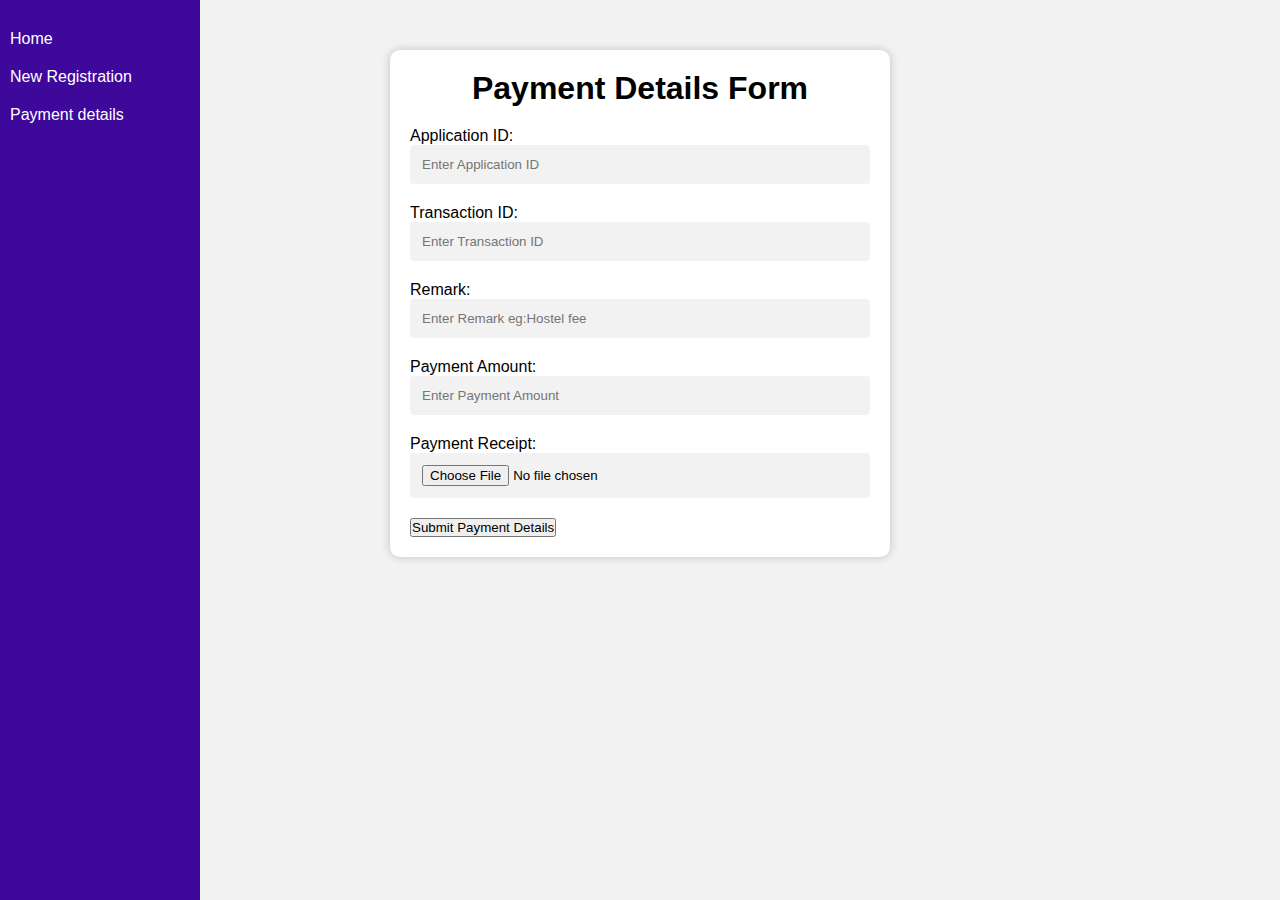
<file: paymentdetails.html>
<!DOCTYPE html>
<html lang="en">
<head>
	<link rel="stylesheet" href="style2.css">
    <style>
		* {
			box-sizing: border-box;
			margin: 0;
			padding: 0;
		}

		body {
			font-family: Arial, sans-serif;
			background-color: #f2f2f2;
		}

		.container {
			max-width: 500px;
			margin: 50px auto;
			background-color: #fff;
			padding: 20px;
			border-radius: 10px;
			box-shadow: 0px 0px 10px rgba(0, 0, 0, 0.2);
		}

		h1 {
			text-align: center;
			margin-bottom: 20px;
		}

		form {
			display: flex;
			flex-wrap: wrap;
			justify-content: space-between;
		}

		input[type="text"],
		input[type="number"],
		input[type="file"] {
			width: 100%;
			padding: 12px;
			margin-bottom: 20px;
			border: none;
			border-radius: 4px;
			background-color: #f2f2f2;
		}

		input[type="text"]:focus,
		input[type="number"]:focus,
		input[type="file"]:focus {
			background-color: #ddd;
			outline: none;
		}

		input[type="submit"] {
			background-color: #233085;
			color: #fff;
			padding: 12px 20px;
			border: none;
			border-radius: 4px;
			cursor: pointer;
			width: 100%;
		}

		input[type="submit"]:hover {
			background-color: #141151;
		}

		@media screen and (max-width: 600px) {
			form {
				flex-direction: column;
			}
		}
	</style>
    <meta charset="UTF-8">
    <meta http-equiv="X-UA-Compatible" content="IE=edge">
    <meta name="viewport" content="width=device-width, initial-scale=1.0">
    <title>Payment details form</title>
</head>
<body>
<!-- //sidebar will go here -->
<div class="sidebar">
	
	<ul>
		<li><a href="Index1.html">Home</a></li>
		<li><a href="registrationform.html">New Registration</a></li>
		<li><a href="paymentdetails.html">Payment details</a></li>
		
		
	</ul>
</div>

<!-- //sidebar will go here -->
    <div class="container">
		<h1>Payment Details Form</h1>
		<form id="payment-form" enctype="multipart/form-data">

			<label for="applicant_id">Application ID:</label>
			<input type="number" id="applicant_id" name="applicant-id" placeholder="Enter Application ID" required>


			<label for="payment_id">Transaction ID:</label>
			<input type="text" id="payment_id" name="payment-id" placeholder="Enter Transaction ID" required>

			<label for="payment_description">Remark:</label>
			<input type="text" id="payment_description" name="payment-description" placeholder="Enter Remark eg:Hostel fee" required>

			<label for="payment_amount">Payment Amount:</label>
			<input type="number" id="payment_amount" name="payment-amount" placeholder="Enter Payment Amount" required>

			<label for="receipt_file">Payment Receipt:</label>
			<input type="file" id="receipt_file" name="receipt-photo" accept="image/*" required>
			
			<button class="button1" type="submit" id="apply-buttons">Submit Payment Details</button>
			<!-- <input type="submit" value="Submit Payment Details" onclick="postPaymentDetails(event)"> -->
		</form>
	</div>

	<script>
		//function postPaymentDetails(event) {
			// event.preventDefault();
			// const form = document.getElementById("payment-form");
			// const formData = new FormData(form);
		// 	fetch("url-to-post-data-to-database", {
        //         method: "POST",
		// 	body: formData
		// })
		// .then(response => {
		// 	if (response.ok) {
		// 		alert("Payment details submitted successfully.");
		// 		form.reset();
		// 	} else {
		// 		alert("An error occurred while submitting payment details. Please try again later.");
		// 	}
		// })
		// .catch(error => {
		// 	alert("An error occurred while submitting payment details. Please try again later.");
		// });
		document.querySelector('#apply-buttons').addEventListener('click', () => {
  // Get form data
  console.log("button clicked");
  
  const appli_id = document.querySelector('#applicant_id')?.value;
  const pay_id = document.querySelector('#payment_id')?.value;
  const description= document.querySelector('#payment_description')?.value;
  const amount = document.querySelector('#payment_amount')?.value;
  const preciept = document.querySelector('#receipt_file')?.files[0];
  
  let formData1={
	applicant_id: appli_id,
	payment_id: pay_id,
	payment_description: description,
	payment_amt: amount,
	reciept: preciept

  }
  console.log(formData1)
// Make HTTP POST request
fetch('http://127.0.0.1:8080/api/payment/insertApplicantPaymentDetail', {
    method: "POST", // *GET, POST, PUT, DELETE, etc.
    cache: "no-cache", // *default, no-cache, reload, force-cache, only-if-cached
    headers: {
      "Content-Type": "application/json",
      // 'Content-Type': 'application/x-www-form-urlencoded',
    },
    redirect: "follow", // manual, *follow, error
    referrerPolicy: "no-referrer", // no-referrer, *no-referrer-when-downgrade, origin, origin-when-cross-origin, same-origin, strict-origin, strict-origin-when-cross-origin, unsafe-url
    body: JSON.stringify(formData1), // body data type must match "Content-Type" header
  }).then(response => {
    if (response.ok) {
        
      // Display success message
      alert('Form submitted successfully!');
      // Reset form
      document.querySelector('#registration-form').reset();
      // Redirect to home page
      //window.location.href = 'Index1.html';
    } else {
      // Display error message
		console.log("err-or")
    }
  })
  .catch(error => {
    // Display error message
	console.log(error)
  });
});

</script>
    
</body>
</html>
</file>
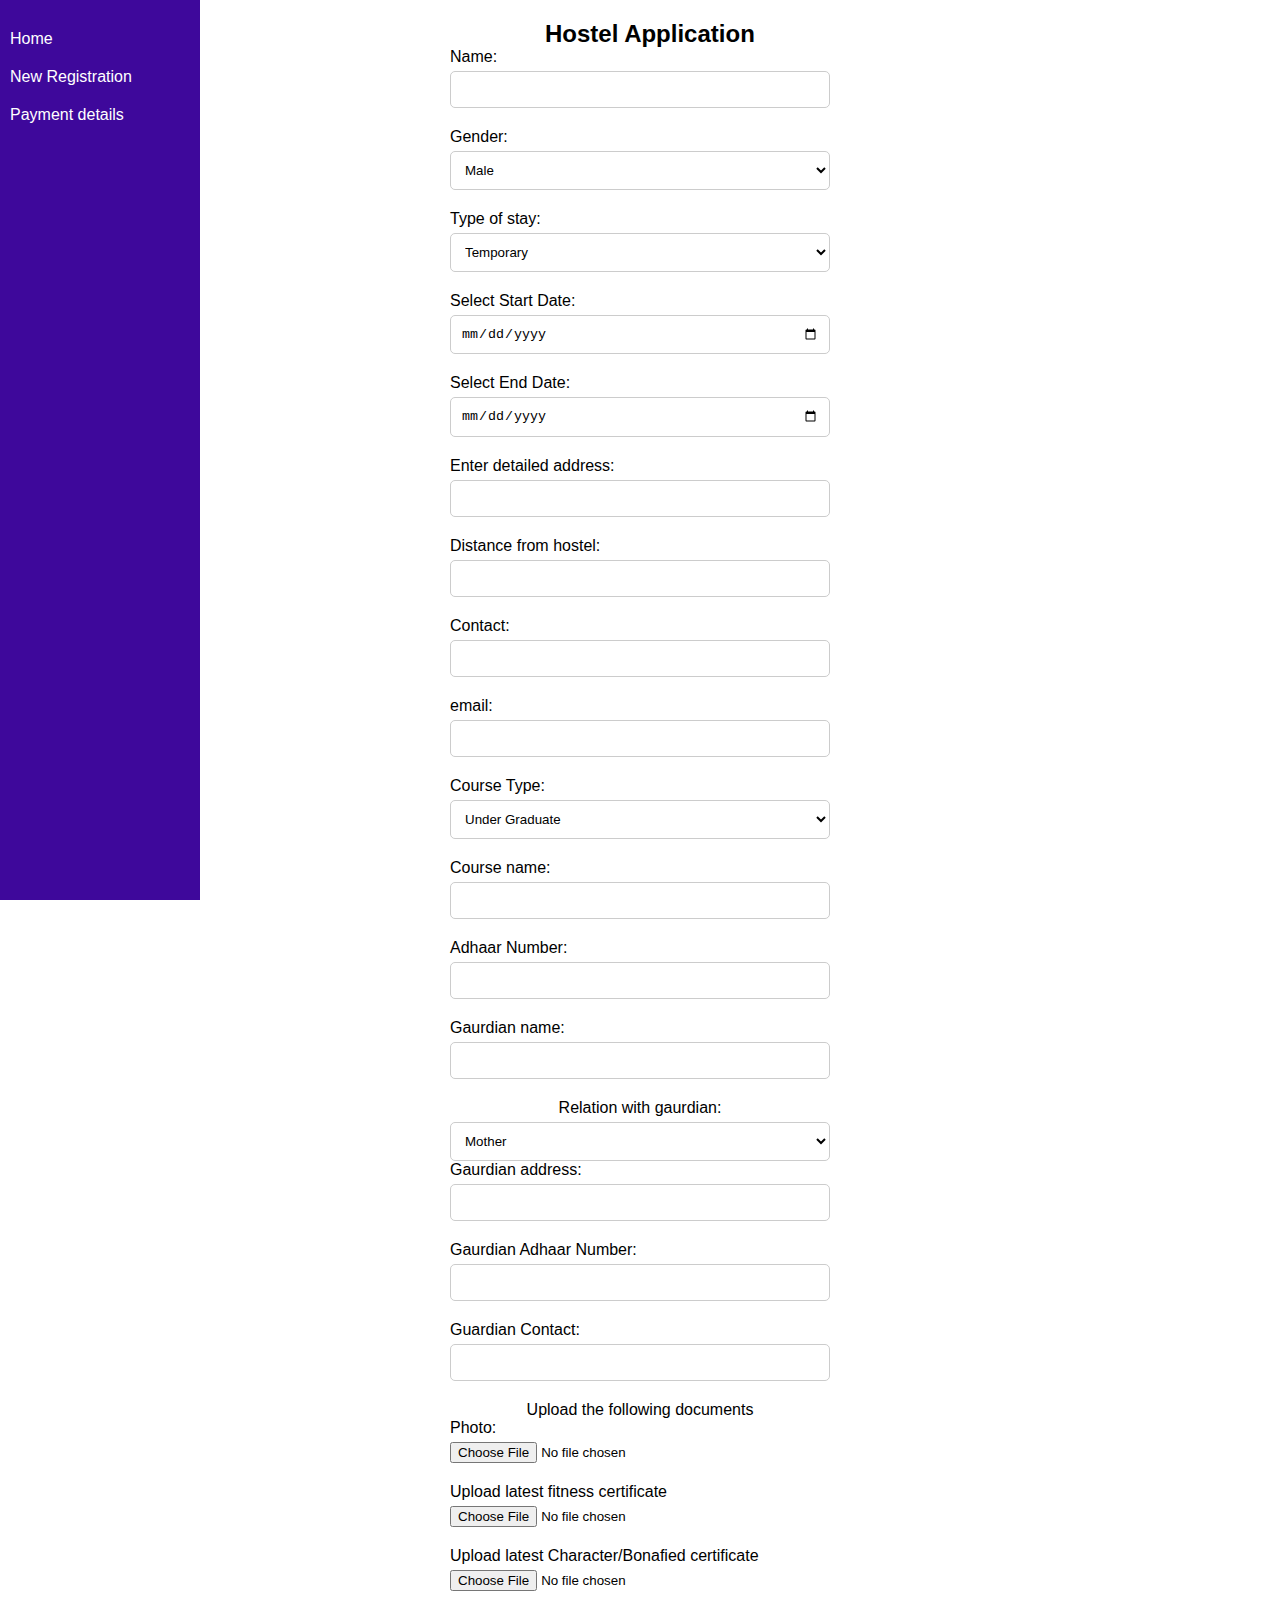
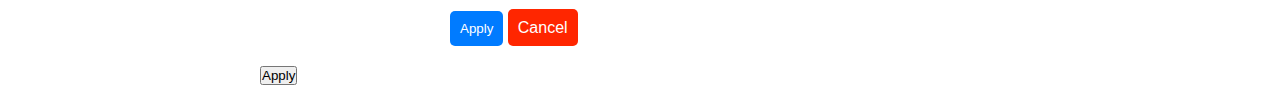
<file: registrationform.html>
<!DOCTYPE html>
<html lang="en">
<head>
  <link rel="stylesheet" href="style2.css">
    <meta charset="UTF-8">
    <meta http-equiv="X-UA-Compatible" content="IE=edge">
    <meta name="viewport" content="width=device-width, initial-scale=1.0">
    <title>Registration form</title>
    <style>
 * {
  box-sizing: border-box;
  margin: 0;
  padding: 0;
}
h2{
    padding-left: 25%;
    align-items: center;
}
body {
  font-family: Arial, sans-serif;
}

.container {
  max-width: 800px;
  margin: 0 auto;
  padding: 20px;
}

form {
  display: flex;
  flex-wrap: wrap;
  justify-content: center;
  align-items: center;
}

.form-group {
  width: 100%;
  margin-bottom: 20px;
}

label {
  display: block;
  margin-bottom: 5px;
}

input[type="text"],
input[type="tel"],
input[type="date"],
input[type="number"],
input[type="email"],
select {
  width: 100%;
  padding: 10px;
  border-radius: 5px;
  border: 1px solid #ccc;
  background-color: #fff;
}

input[type="file"] {
  display: block;
  margin-top: 5px;
}

.button1[type="submit"] {
  padding: 10px;
  border-radius: 5px;
  border: none;
  background-color: #007bff;
  color: #fff;
  cursor: pointer;
}
.button2{
    padding: 10px;
  border-radius: 5px;
  border: none;
  background-color: #ff2600;
  color: #fff;
  cursor: pointer;
}

@media (min-width: 768px) {
  form {
    width: 50%;
    margin: 0 auto;
  }
}
      </style>
</head>
<body>
  <!-- //sidebar will go here -->
<div class="sidebar">
	
	<ul>
    <li><a href="Index1.html">Home</a></li>
		<li><a href="registrationform.html">New Registration</a></li>
		<li><a href="paymentdetails.html">Payment details</a></li>
		
		
	</ul>
</div>

<!-- //sidebar will go here -->
    <div class="container">
        
  <form id="registration-form">
    <div class="form-group">
        <h2>Hostel Application</h2>
      <label for="name-input">Name:</label>
      <input type="text" id="name-input" name="name" required>
    </div>
    <div class="form-group">
        
      <label for="gender-input">Gender:</label>
      <select id="gender-input" name="gender" required>
        <option value="M">Male</option>
        <option value="F">Female</option>
        <option value="O">Others</option>
      </select>
    </div>
    <div class="form-group">
      <label for="stay-input">Type of stay:</label>
      <select id="stay-input" name="stay" required>
        <option value="temporary">Temporary</option>
        <option value="permanent">Permanent</option>
      </select>
    </div>
    <div class="form-group">
        <label for="start-date">Select Start Date:</label>
        <input type="date" id="start-date" name="startdate" required>
      </div>
      <div class="form-group">
        <label for="end-date">Select End Date:</label>
        <input type="date" id="end-date" name="enddate" required>
      </div>
      <div class="form-group">
        <label for="address">Enter detailed address:</label>
        <input type="text" id="address" name="address" required>
      </div>
      <div class="form-group">
        <label for="distance">Distance from hostel:</label>
        <input type="number" id="distance" name="distance" required>
      </div>
    <div class="form-group">
      <label for="contact-input">Contact:</label>
      <input type="tel" id="contact-input" name="contact" pattern="[0-9]{10}" required>
    </div>
    <div class="form-group">
      <label for="email-input">email:</label>
      <input type="email" id="email-input" name="email" required>
    </div>
   
    <div class="form-group">
      <label for="course-type-input">Course Type:</label>
      <select id="course-type-input" name="courseType" required>
        <option value="UG">Under Graduate</option>
        <option value="PG">Post Graduate</option>
        <option value="PhD">PhD</option>
      </select>
    </div>
    <div class="form-group">
        <label for="course-name">Course name:</label>
        <input type="text" id="course-name" name="course" required>
      </div>
    <div class="form-group">
      <label for="id-number-input">Adhaar Number:</label>
      <input type="number" id="id-number-input" name="idNumber" required>
    </div>
    

    <div class="form-group">
      <label for="gname">Gaurdian name:</label>
      <input type="text" id="gname" name="gname" required>
    </div>
    
    <label for="grelation-input">Relation with gaurdian:</label>
    <select id="grelation-input" name="grelation" required>
      <option value="Mother">Mother</option>
      <option value="Father">Father</option>
      <option value="Gaurdian">Gaurdian</option>
    </select>

    <div class="form-group">
      <label for="gaurdian-address">Gaurdian address:</label>
      <input type="text" id="gaurdian-address" name="gaddress" required>
    </div>
    <div class="form-group">
      <label for="gid-number-input">Gaurdian Adhaar Number:</label>
      <input type="number" id="gid-number-input" name="gidNumber">
    </div>
    <div class="form-group">
      <label for="gcontact-input">Guardian Contact:</label>
      <input type="tel" id="gcontact-input" name="gcontact" pattern="[0-9]{10}" required>
    </div>
    Upload the following documents
    <div class="form-group">
      <label for="photo-input">Photo:</label>
      <input type="file" id="photo-input" name="photo" accept="image/jpeg" required>
    </div>

    <div class="form-group">
      <label for="photo-input">Upload latest fitness certificate</label>
      <input type="file" id="fitness-input" name="fitness" accept="image/jpeg" required>
    </div>
    
    <div class="form-group">
      <label for="photo-input">Upload latest Character/Bonafied certificate</label>
      <input type="file" id="character-input" name="bonafied" accept="image/jpeg" required>
    </div>

    <div class="form-group">
      <button class="button1" type="submit" id="apply-button">Apply</button>
      <a href="Index1.html" class="button2" id="Cancel-btn">Cancel</a>
    </div>
   
  </form>
  <button class="button1"  id="apply-buttons">Apply</button>
</div>
      <script>
document.querySelector('#apply-buttons').addEventListener('click', () => {
  // Get form data
  const name = document.querySelector('#name-input')?.value;
  const gender = document.querySelector('#gender-input')?.value;
  const stay = document.querySelector('#stay-input')?.value;
  const contact = document.querySelector('#contact-input')?.value;
  const photo = document.querySelector('#photo-input')?.files[0];
  const idType = document.querySelector('#id-type-input')?.value;
  const idNumber = document.querySelector('#id-number-input')?.value;
  const startdate = document.querySelector('#start-date')?.value;
  const enddate = document.querySelector('#end-date')?.value;
  const address= document.querySelector('#address')?.value;
  const email= document.querySelector('#email-input')?.value;
  const courseType= document.querySelector('#course-type-input')?.value;
  const gname=document.querySelector('#gname')?.value;
  const grelation=document.querySelector('#grelation-input')?.value;
  const gaddress=document.querySelector('#gaurdian-address')?.value;
  const gidNumber=document.querySelector('#gid-number-input')?.value;
  const gcontact=document.querySelector('#gcontact-input')?.value;
  const fitness = document.querySelector('#fitness-input')?.files[0];
  const bonafied = document.querySelector('#bonafied-input')?.files[0];
  const distance = document.querySelector('#distance')?.value;
  const courseName = document.querySelector('#course-name')?.value;
  
  let formData2={
            applicant_name:name ,
            course_type:courseType ,
            applicant_course:courseName ,
            sex:gender ,
            aadhar:idNumber ,
            address:address ,
            contact:contact ,
            distance:distance ,
            photo:null ,
            email:email ,
            medical_certificate:null,
            bonified_certificate:null,
            start_date:startdate,
            end_date:enddate,
            guardian_name:gname ,
            relation:grelation , 
            guardian_aadhar:gidNumber , 
            guardian_address:gaddress , 
            guardian_contact:gcontact , 
            guardian_email:null ,
            application_status:null
  }
  // Make HTTP POST request
  fetch('http://127.0.0.1:8080/api/applicant/createApplicant', {
    method: "POST", // *GET, POST, PUT, DELETE, etc.
    cache: "no-cache", // *default, no-cache, reload, force-cache, only-if-cached
    headers: {
      "Content-Type": "application/json",
      // 'Content-Type': 'application/x-www-form-urlencoded',
    },
    redirect: "follow", // manual, *follow, error
    referrerPolicy: "no-referrer", // no-referrer, *no-referrer-when-downgrade, origin, origin-when-cross-origin, same-origin, strict-origin, strict-origin-when-cross-origin, unsafe-url
    body: JSON.stringify(formData2), // body data type must match "Content-Type" header
  }).then(response => {
    if (response.ok) {
        
      // Display success message
      alert('Form submitted successfully!');
      // Reset form
      document.querySelector('#registration-form').reset();
      // Redirect to home page
      //window.location.href = 'Index1.html';
    } else {
      // Display error message
 
    }
  })
  .catch(error => {
    // Display error message
   
  });
});
      </script>
    
</body>
</html>
</file>
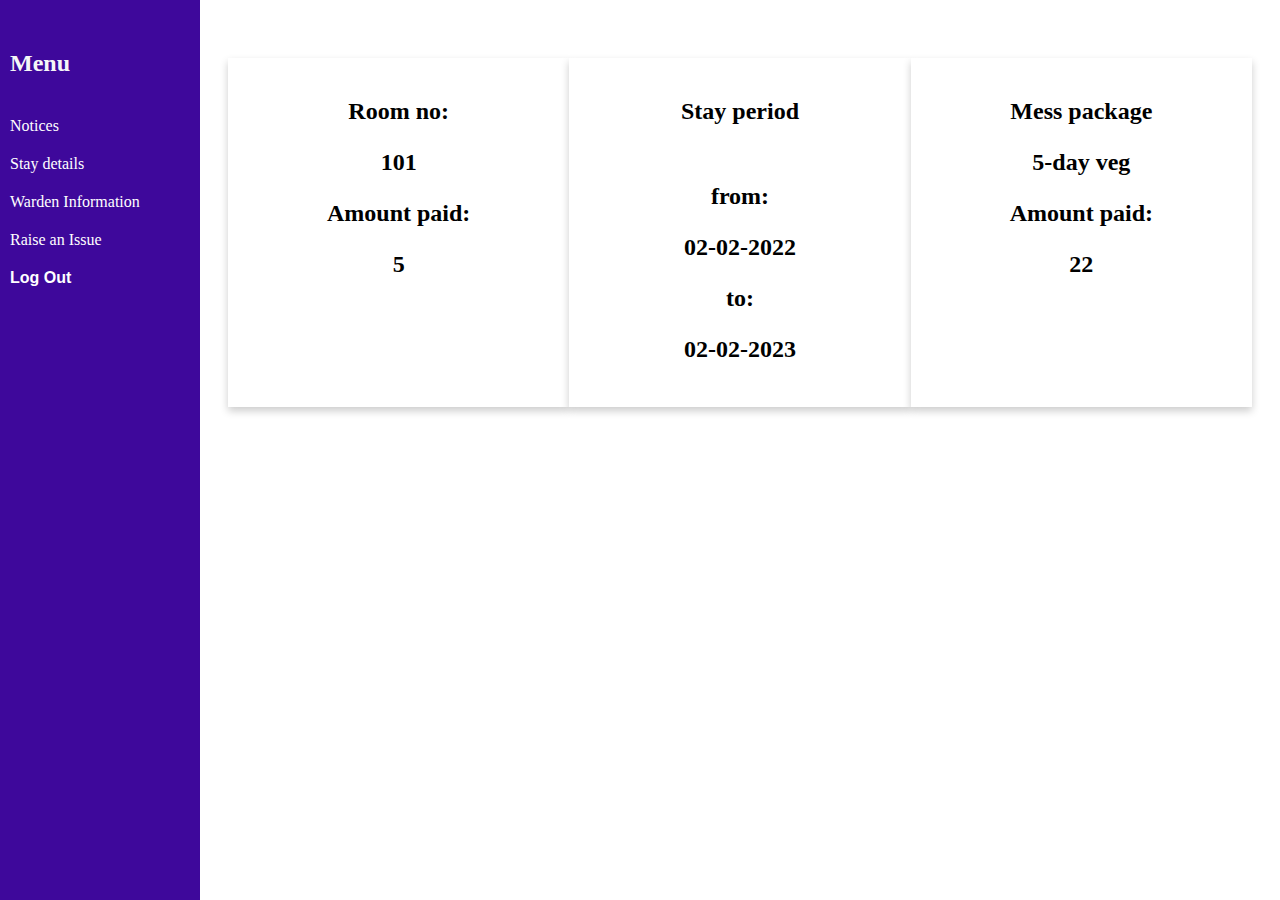
<file: staydetail.html>
<!DOCTYPE html>
<html lang="en">
<head>
    <link rel="stylesheet" href="style2.css">
    <meta charset="UTF-8">
    <meta http-equiv="X-UA-Compatible" content="IE=edge">
    <meta name="viewport" content="width=device-width, initial-scale=1.0">
    <title>Hostelite Dashboard</title>
    
</head>
<body>
    <div class="sidebar">
		<h2><a href="studentdashboard.html"> Menu </a></h2>
		<ul>
			<li><a href="#">Notices</a></li>
			<li><a href="staydetail.html">Stay details</a></li>
			<li><a href="wardeninformation2.html">Warden Information</a></li>
			<li><a href="complaintform.html">Raise an Issue</a></li>
			<li><button id="logout-btn" onclick="logOut()">Log Out</button></li>
		</ul>
	</div>
	<div class="main">
		<!-- <h1>Welcome to the Student Dashboard</h1> -->
		<div class="cards">
			<div class="card">
				<h2>Room no:</h2>
				<p id="Roomdetails">0</p>
                <h2>Amount paid:</h2>
                    <p id="amountpaid">0</p>
			</div>
			<div class="card">
				<h2>Stay period</h2><br>
                <h2>from:</h2>
				<p id="startdate">0</p>
                <h2>to:</h2>
				<p id="enddate">0</p>
			</div>
			<div class="card">
				<h2>Mess package</h2>
				<p id="messpackage">0</p>
                <h2>Amount paid:</h2>
				<p id="messamount">0</p>
			</div>
		</div>
		
	</div>
	<script>
        const RoomdetailsElement = document.getElementById('Roomdetails');
const amountpaidElement = document.getElementById('amountpaid');
const startdateElement = document.getElementById('startdate');
const enddateElement = document.getElementById('enddate');
const messpackageElement= document.getElementById('messpackage');
const messamountElement = document.getElementById('messamount');

// Function to update the numbers on the cards
function updateNumber() {

    
  // Get the number of vacant rooms, new applications, and pending complaints from the server
  const Roomdetails = 101; // Example number, replace with actual value from server
  const  amountpaid= 5; // Example number, replace with actual value from server
  const startdate = "02-02-2022";
  const enddate = '02-02-2023';  // Example number, replace with actual value from server
  const messpackage='5-day veg';
  const messamount=22;
  
  // Update the numbers on the cards
  RoomdetailsElement.textContent = Roomdetails;
  amountpaidElement.textContent = amountpaid;
  startdateElement.textContent = startdate;
  enddateElement.textContent= enddate;
  messpackageElement.textContent=messpackage;
  messamountElement.textContent=messamount;
}

// Call the function initially to set the numbers on page load
updateNumber();
//replace the example numbers with the actual values that you fetch from the server. You can use AJAX or fetch to retrieve the values from the server asynchronously.


// Function to log out the user
function logOut() {
    // Perform any necessary actions to log out the user, such as deleting the session or clearing local storage
    // Redirect the user to the login page
    window.location.href = "Index1.html"; // Replace with the actual URL of the login page
  }
  
  // Add an event listener to the logout button
  const logoutBtn = document.getElementById('logout-btn');
  logoutBtn.addEventListener('click', logOut);
    </script>
    
</body>
</html>
</file>
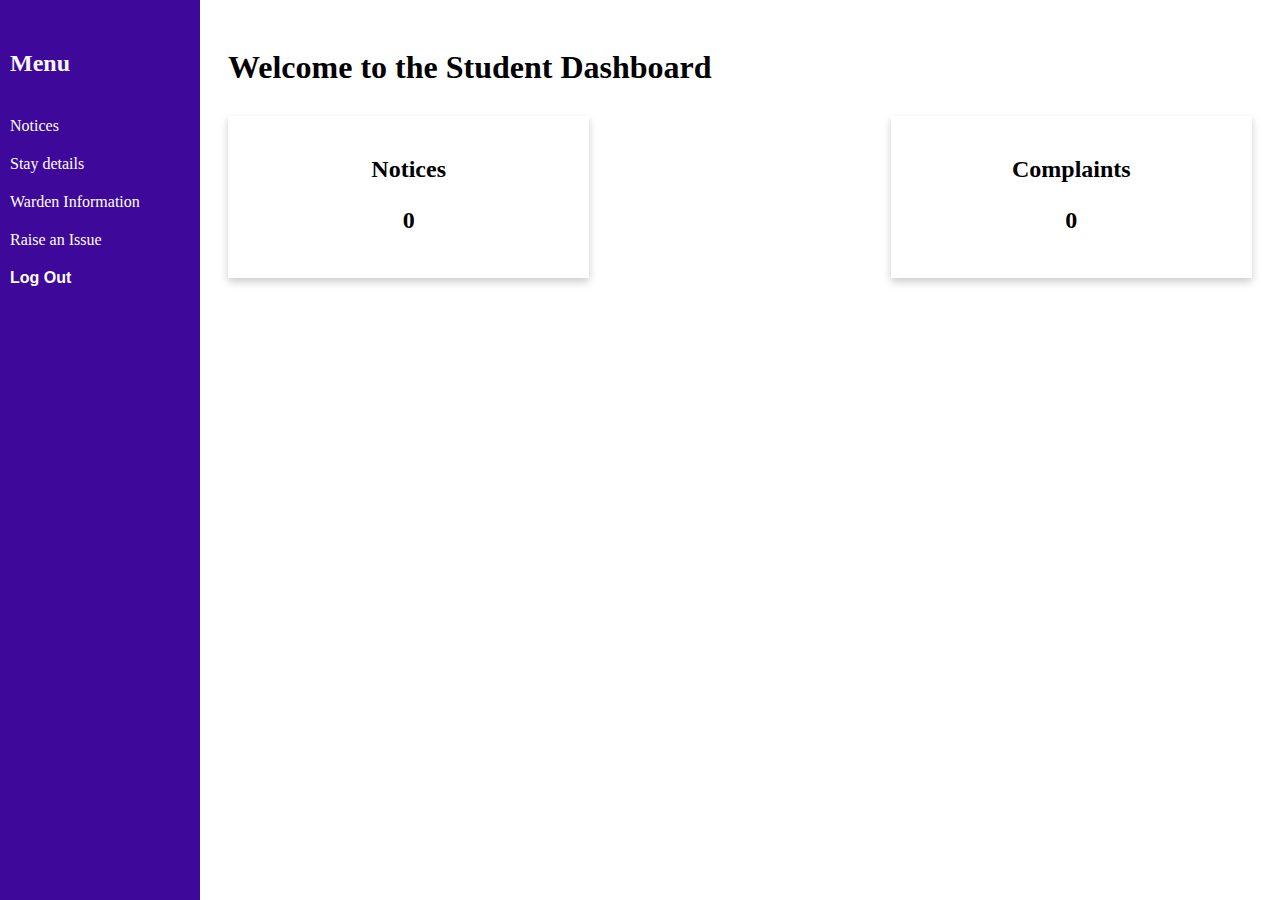
<file: studentdashboard.html>
<!DOCTYPE html>
<html lang="en">
<head>
    <link rel="stylesheet" href="style2.css">
    <meta charset="UTF-8">
    <meta http-equiv="X-UA-Compatible" content="IE=edge">
    <meta name="viewport" content="width=device-width, initial-scale=1.0">
    <title>Student Dashboard</title>
    
</head>
<body>
    <div class="sidebar">
		<h2><a href="studentdashboard.html"> Menu </a></h2>
		<ul>
			<li><a href="#">Notices</a></li>
			<li><a href="staydetail.html">Stay details</a></li>
			<li><a href="wardeninformation2.html">Warden Information</a></li>
			<li><a href="complaintform.html">Raise an Issue</a></li>
			<li><button id="logout-btn" onclick="logOut()">Log Out</button></li>
		</ul>
	</div>
	<div class="main">
		<h1>Welcome to the Student Dashboard</h1>
		<div class="cards">
			
			<div class="card">
				<h2>Notices</h2>
				<p id="Notices">0</p>
			</div>
			<div class="card">
				<h2>Complaints</h2>
				<p id="Complaints">0</p>
			</div>
		</div>
		
	</div>
	<script src="script4.js"></script>
    
</body>
</html>
</file>
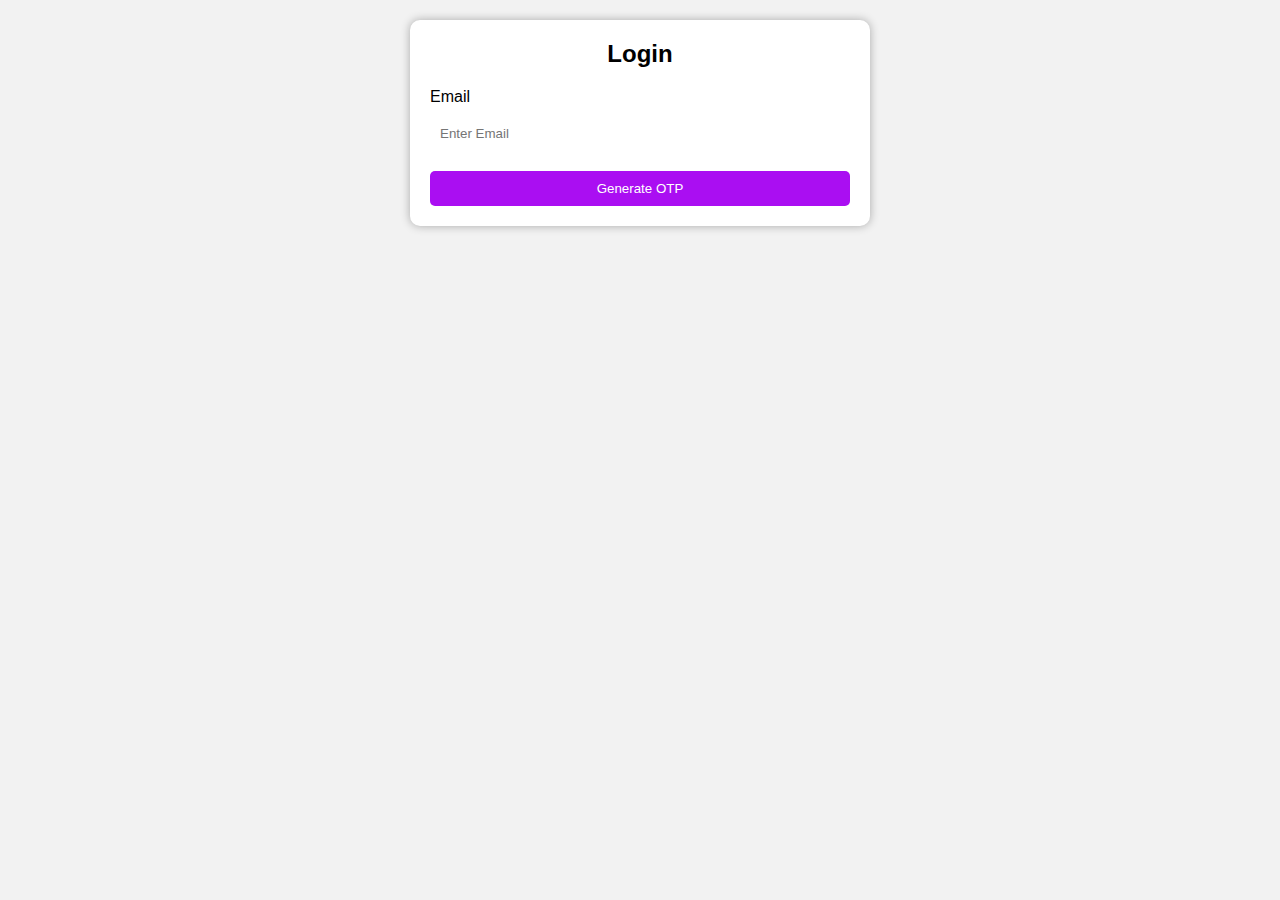
<file: studentlogin.html>
<!DOCTYPE html>
<html lang="en">
<head>
    <meta charset="UTF-8">
    <meta http-equiv="X-UA-Compatible" content="IE=edge">
    <meta name="viewport" content="width=device-width, initial-scale=1.0">
    <title>Document</title>
    <link rel="stylesheet" href="style1.css">
</head>
<body>
  <script src="script1.js"></script>
    <div class="container">
        <form>
          <h2>Login</h2>
          <label for="email">Email</label>
          <input type="email" id="email" name="email" placeholder="Enter Email">
          
          <a href="enterotp2.html"><button type="button" onclick="login()">Generate OTP</button></a>
        </form>
      </div>
      
</body>
</html>
</file>
<file: style2.css>
.sidebar {
    height: 100%;
    width: 200px;
    position: fixed;
    top: 0;
    left: 0;
    background-color: #3e089b;
    color: #fff;
    padding-top: 20px;
    z-index: 1;
    overflow-x: hidden;
    transition: 0.5s;
  }
  
  .sidebar h2 {
    padding: 10px;
  }
  
  .sidebar ul {
    list-style: none;
    padding: 0;
    margin: 0;
  }
  
  .sidebar li a {
    display: block;
    padding: 10px;
    color: #fff;
    text-decoration: none;
  }
  a {
    color: #f5f6f7;
    text-decoration: none;
}

a:hover {
    color:#00A0C6; 
    text-decoration:none; 
    cursor:pointer;  
}
  .sidebar li a:hover {
    background-color: #aa0ef2;
  }
  .sidebar button {
    display: block;
    width: 100%;
    padding: 10px;
    border: none;
    background-color: #3e089b;
    color: #fff;
    font-size: 16px;
    font-weight: bold;
    text-align: left;
    cursor: pointer;
  }
  
  .sidebar button:hover {
    background-color: #f20e65;
  }
  
  /* Styling for the main content */
  .main {
    margin-left: 200px;
    padding: 20px;
  }
  
  /* Styling for the cards */
  .cards {
    display: flex;
    justify-content: space-between;
    margin-top: 30px;
  }
  
  .card {
    background-color: #fff;
    box-shadow: 0 4px 8px 0 rgba(0,0,0,0.2);
    padding: 20px;
    flex-basis: calc(33.33% - 20px);
    text-align: center;
  }
  
  .card h2 {
    margin-bottom: 20px;
  }
  
  .card p {
    font-size: 24px;
    font-weight: bold;
  }
  
  @media screen and (max-width: 768px) {
      /* Styling for the sidebar in mobile devices */
      .sidebar {
          width: 100%;
          height: auto;
          position: relative;
      }
      
      .sidebar ul {
          position: absolute;
          top: 50px;
          left: 0;
          width: 100%;
          display: none;
      }
      
      .sidebar li {
          text-align: center;
          margin: 10px 0;
      }
      
      .sidebar li a {
          padding: 5px 0;
          display: inline-block;
          width: 100%;
      }
      
      .sidebar.active ul {
          display: block;
      }
      
      /* Styling for the menu icon */
      .menu-icon {
          position: absolute;
          top: 20px;
          right: 20px;
          cursor: pointer;
          z-index: 2;
          display: block;
      }
      
      .menu-icon .icon {
          display: block;
          width: 20px;
          height: 3px;
          background-color: #fff;
          margin: 5px 0;
      }
      
      /* Styling for the main content in mobile devices */
      .main {
          margin-left: 0;
      }
  }

  /*Warden information CSS starts here!!!!!!!!!!!*/

  .cards2 {
    display: flex;
    flex-wrap: wrap;
    justify-content: center;
  }
  
  .card2 {
    margin: 10px;
    padding: 10px;
    border: 1px solid #ddd;
    border-radius: 5px;
    max-width: 300px;
    text-align: center;
  }
  
  .card2 img {
    width: 100%;
    max-width: 200px;
    border-radius: 50%;
    margin: 0 auto;
  }
  
  .card2 h2 {
    margin-top: 10px;
    font-size: 24px;
    font-weight: bold;
  }
  
  .card2 p {
    margin-top: 5px;
    font-size: 16px;
    color: #666;
  }
</file>
<file: style1.css>
* {
    box-sizing: border-box;
    margin: 0;
    padding: 0;
  }
  
  body {
    font-family: Arial, sans-serif;
    background-color: #f2f2f2;
  }
  
  .container {
    margin: 0 auto;
    max-width: 500px;
    padding: 20px;
  }
  
  form {
    background-color: #fff;
    padding: 20px;
    border-radius: 10px;
    box-shadow: 0 0 10px rgba(0,0,0,0.3);
  }
  
  h2 {
    text-align: center;
    margin-bottom: 20px;
  }
  
  label {
    display: block;
    margin-bottom: 10px;
  }
  
  input[type="email"],
  input[type="password"] {
    width: 100%;
    padding: 10px;
    margin-bottom: 20px;
    border-radius: 5px;
    border: none;
  }
  
  button {
    background-color: #aa0ef2;
    color: #fff;
    border: none;
    border-radius: 5px;
    padding: 10px;
    width: 100%;
    cursor: pointer;
  }
  
  @media screen and (max-width: 500px) {
    .container {
      width: 100%;
      padding: 10px;
    }
  }
</file>
